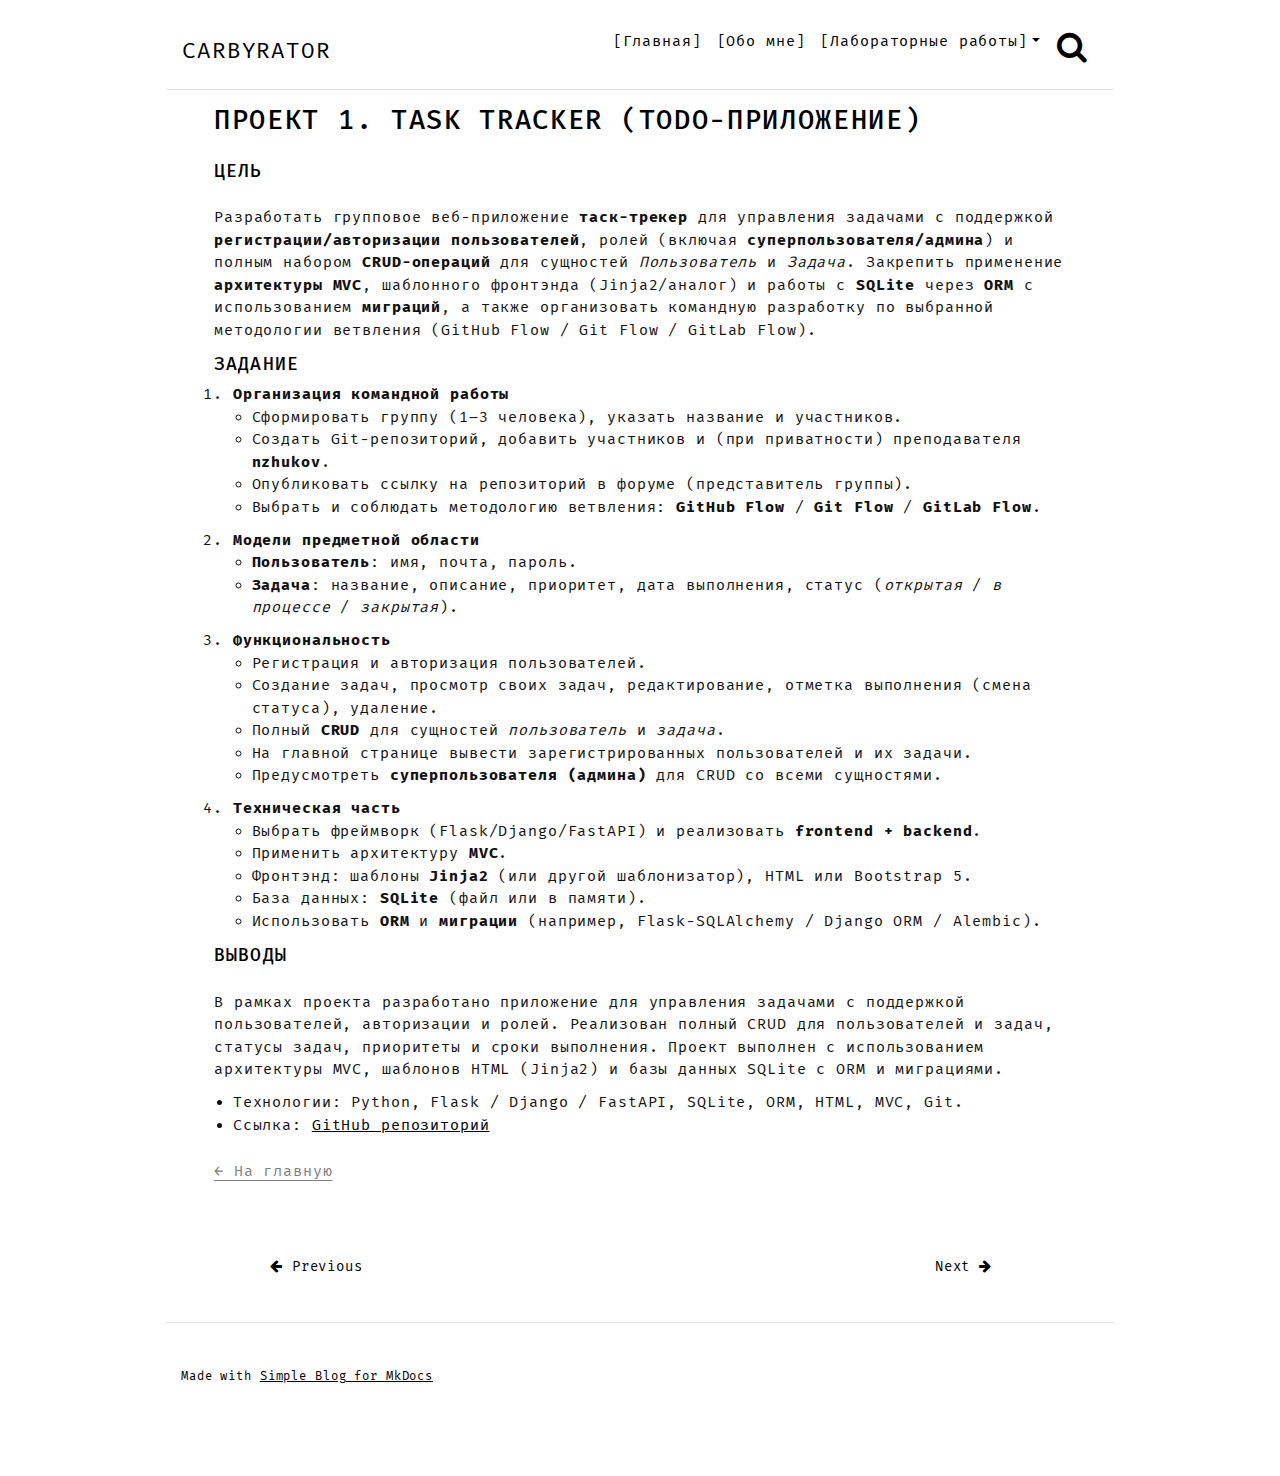
<file: docs/projects/lab1/index.html>
<!doctype html>
<html data-bs-theme="">
    <head>
                <title>Проект 1. Task Tracker (TODO-приложение) - carbyrator</title>

            <meta charset="utf-8">
            <meta http-equiv="X-UA-Compatible" content="IE=edge">
            <meta name="viewport" content="width=device-width, initial-scale=1.0">

            
            
            

            
                <link  rel="icon" type="image/x-icon" href="../../assets/img/favicon.ico">
            

        <script>var base_url = '../..';</script>
            <link rel="stylesheet" href="https://fonts.googleapis.com/css?family=Fira+Mono:400,700">
            <link rel="stylesheet" href="https://cdnjs.cloudflare.com/ajax/libs/font-awesome/4.7.0/css/font-awesome.min.css">

            <link rel="stylesheet" href="../../assets/css/bootstrap.min.css">
            <link rel="stylesheet" href="../../assets/css/root.min.css">
            <link rel="stylesheet" href="../../assets/css/main.min.css">
            <link rel="stylesheet" href="../../assets/css/media.min.css">
            <link rel="stylesheet" href="../../assets/css/mkdocstrings.min.css">
                <link href="../../stylesheets/extra.css" rel="stylesheet">
                <script src="../../search/main.js"></script>

            
                
            
          
    </head>

    <body>
        <div class="container py-3">
            <header>
                    <!-- block header -->
<nav class="navbar navbar-expand-xl border-bottom">
    <div class="container-fluid">
        

        
            <span class=" fs-4 title-color site-name" id="component-site-name" style="text-transform: uppercase;">carbyrator</span>
        

        <button class="navbar-toggler" type="button" data-bs-toggle="collapse" data-bs-target="#navbarsMenu"
            aria-controls="navbarsMenu" aria-expanded="false" aria-label="Toggle navigation">
            <span class="navbar-toggler-icon"></span>
        </button>

        <div class="collapse navbar-collapse flex-column ml-auto" id="navbarsMenu">
            <ul class="navbar-nav">

                <!-- block menu -->
                <li class="nav-item">
                    <!-- block menu -->
    
        <li class="nav-item" id="component-menu">
            <ul class="navbar-nav">
                        <li class="nav-item">
                            <a class="
                            nav-link text-gray text-decoration-none" href="../..">[Главная]</a>
                        </li>
                        <li class="nav-item">
                            <a class="
                            nav-link text-gray text-decoration-none" href="../../about/">[Обо мне]</a>
                        </li>
                        <li class="nav-item dropdown">
                            <a class=" active 
                            nav-link dropdown-toggle text-decoration-none" href="#" data-bs-toggle="dropdown">[Лабораторные работы]</a>
                            <ul class="dropdown-menu">
                                    <!-- block dropdown-menu -->
    <li>
        <a href="../" class="dropdown-item text-decoration-none ">Обзор</a>
    </li>
<!-- endblock -->
                                    <!-- block dropdown-menu -->
    <li>
        <a href="./" class="dropdown-item text-decoration-none  active ">Проект 1. Task Tracker (TODO-приложение)</a>
    </li>
<!-- endblock -->
                                    <!-- block dropdown-menu -->
    <li>
        <a href="../lab2/" class="dropdown-item text-decoration-none ">Проект 2. Оптимизация вычислений в Python</a>
    </li>
<!-- endblock -->
                                    <!-- block dropdown-menu -->
    <li>
        <a href="../lab3/" class="dropdown-item text-decoration-none ">Проект 3. CRUD-приложение с SQLite и MVC</a>
    </li>
<!-- endblock -->
                                    <!-- block dropdown-menu -->
    <li>
        <a href="../lab4/" class="dropdown-item text-decoration-none ">Проект 4. Основы NumPy массивы и векторные операции</a>
    </li>
<!-- endblock -->
                            </ul>
                        </li>
            </ul>
        </li>
<!-- endblock -->
                </li>
                <!-- endblock -->

                <!-- block search -->
                <li class="nav-item">
                    <a class="collapsed" data-bs-toggle="collapse" href="#collapseExample" role="button" aria-expanded="false" aria-controls="collapseExample">
                        <div class="md-search-icon">
                            <i class="fa fa-search" aria-hidden="true"></i>
                        </div>
                    </a>
                </li>
                <!--  endblock -->

                <!-- block source -->
                <li class="nav-item">
                    
                </li>
                <!--  endblock -->
            </ul>
        </div>
    </div>
</nav>
<!--  endblock -->
            </header>

            <main><!-- block search -->
<div class="collapse" id="collapseExample">
    <div role="search" class="search-box">
        <form id="rtd-search-form" class="wy-form" action="../../search.html" method="get">
            <input type="text" name="q" class="search-query"
            placeholder="Search docs" title="Type search term here" />
        </form>
    </div>
</div>
<!-- endblock -->

                
                        <!-- block content -->
<section class="container post" id="component-content">
    <article>
        <header>
            
                <h1 class=" title" id="component-title">Проект 1. Task Tracker (TODO-приложение)</h1>
            
        </header>
        <p><section class="lab-report">
  <h3>Цель</h3>
  <p>
    Разработать групповое веб-приложение <strong>таск-трекер</strong> для управления задачами с поддержкой
    <strong>регистрации/авторизации пользователей</strong>, ролей (включая <strong>суперпользователя/админа</strong>)
    и полным набором <strong>CRUD-операций</strong> для сущностей <em>Пользователь</em> и <em>Задача</em>.
    Закрепить применение <strong>архитектуры MVC</strong>, шаблонного фронтэнда (Jinja2/аналог) и работы с
    <strong>SQLite</strong> через <strong>ORM</strong> с использованием <strong>миграций</strong>, а также организовать
    командную разработку по выбранной методологии ветвления (GitHub Flow / Git Flow / GitLab Flow).
  </p>

  <h3>Задание</h3>
  <ol>
    <li>
      <strong>Организация командной работы</strong>
      <ul>
        <li>Сформировать группу (1–3 человека), указать название и участников.</li>
        <li>Создать Git-репозиторий, добавить участников и (при приватности) преподавателя <strong>nzhukov</strong>.</li>
        <li>Опубликовать ссылку на репозиторий в форуме (представитель группы).</li>
        <li>Выбрать и соблюдать методологию ветвления: <strong>GitHub Flow</strong> / <strong>Git Flow</strong> / <strong>GitLab Flow</strong>.</li>
      </ul>
    </li>

    <li>
      <strong>Модели предметной области</strong>
      <ul>
        <li><strong>Пользователь</strong>: имя, почта, пароль.</li>
        <li><strong>Задача</strong>: название, описание, приоритет, дата выполнения, статус
          (<em>открытая</em> / <em>в процессе</em> / <em>закрытая</em>).
        </li>
      </ul>
    </li>

    <li>
      <strong>Функциональность</strong>
      <ul>
        <li>Регистрация и авторизация пользователей.</li>
        <li>Создание задач, просмотр своих задач, редактирование, отметка выполнения (смена статуса), удаление.</li>
        <li>Полный <strong>CRUD</strong> для сущностей <em>пользователь</em> и <em>задача</em>.</li>
        <li>На главной странице вывести зарегистрированных пользователей и их задачи.</li>
        <li>Предусмотреть <strong>суперпользователя (админа)</strong> для CRUD со всеми сущностями.</li>
      </ul>
    </li>

    <li>
      <strong>Техническая часть</strong>
      <ul>
        <li>Выбрать фреймворк (Flask/Django/FastAPI) и реализовать <strong>frontend + backend</strong>.</li>
        <li>Применить архитектуру <strong>MVC</strong>.</li>
        <li>Фронтэнд: шаблоны <strong>Jinja2</strong> (или другой шаблонизатор), HTML или Bootstrap 5.</li>
        <li>База данных: <strong>SQLite</strong> (файл или в памяти).</li>
        <li>Использовать <strong>ORM</strong> и <strong>миграции</strong> (например, Flask-SQLAlchemy / Django ORM / Alembic).</li>
      </ul>
    </li>
  </ol>

  <h3>Выводы</h3>
  <p>
    В рамках проекта разработано приложение для управления задачами с поддержкой пользователей, авторизации и ролей.
    Реализован полный CRUD для пользователей и задач, статусы задач, приоритеты и сроки выполнения. Проект выполнен с
    использованием архитектуры MVC, шаблонов HTML (Jinja2) и базы данных SQLite с ORM и миграциями.
  </p>
</section>
<ul>
  <li>Технологии: Python, Flask / Django / FastAPI, SQLite, ORM, HTML, MVC, Git.</li>
  <li>Ссылка: <a href="https://github.com/YannisBtw/task_tracker" target="_blank" rel="noopener">GitHub репозиторий</a></li>
</ul>
<p><a href="../../">← На главную</a></p></p>
    </article>
</section>
<!-- endblock -->
                
                
            </main>

            
                    <!-- block preview -->
    <div class="preview row row-cols-md-3 text-center pt-md-3" id="component-preview">
        <div class="col themed-grid-col">
            <a rel="prev" href="../" class="nav-link">
                <i class="fa fa-arrow-left"></i> Previous
            </a>
        </div>
        <div class="col themed-grid-col"></div>
        <div class="col themed-grid-col">
            <a rel="next" href="../lab2/" class="nav-link">
                Next <i class="fa fa-arrow-right"></i>
            </a>
        </div>
    </div>
<!-- endblock -->
            

            
                    <!-- block footer -->
<footer class="pt-4 my-md-5 pt-md-5 border-top" id="component-footer">
    <div class="row">
        <div class="col-12 col-md">
                <!-- block copyright -->

    <small class="d-block mb-3">
        Made with
        <a href="https://github.com/FernandoCelmer/mkdocs-simple-blog" target="_blank" rel="noopener">
            Simple Blog for MkDocs
        </a>
    </small>

<!-- endblock -->
        </div>
    </div>
</footer>
<!-- endblock -->
            
        </div>

            <script src="../../assets/js/jquery-3.3.1.slim.min.js""></script>
            <script src="../../assets/js/bootstrap.bundle.min.js""></script>
            <script src="../../assets/js/main.min.js""></script>
                <script src="../../search/main.js" defer></script>

    </body>

</html>
</file>
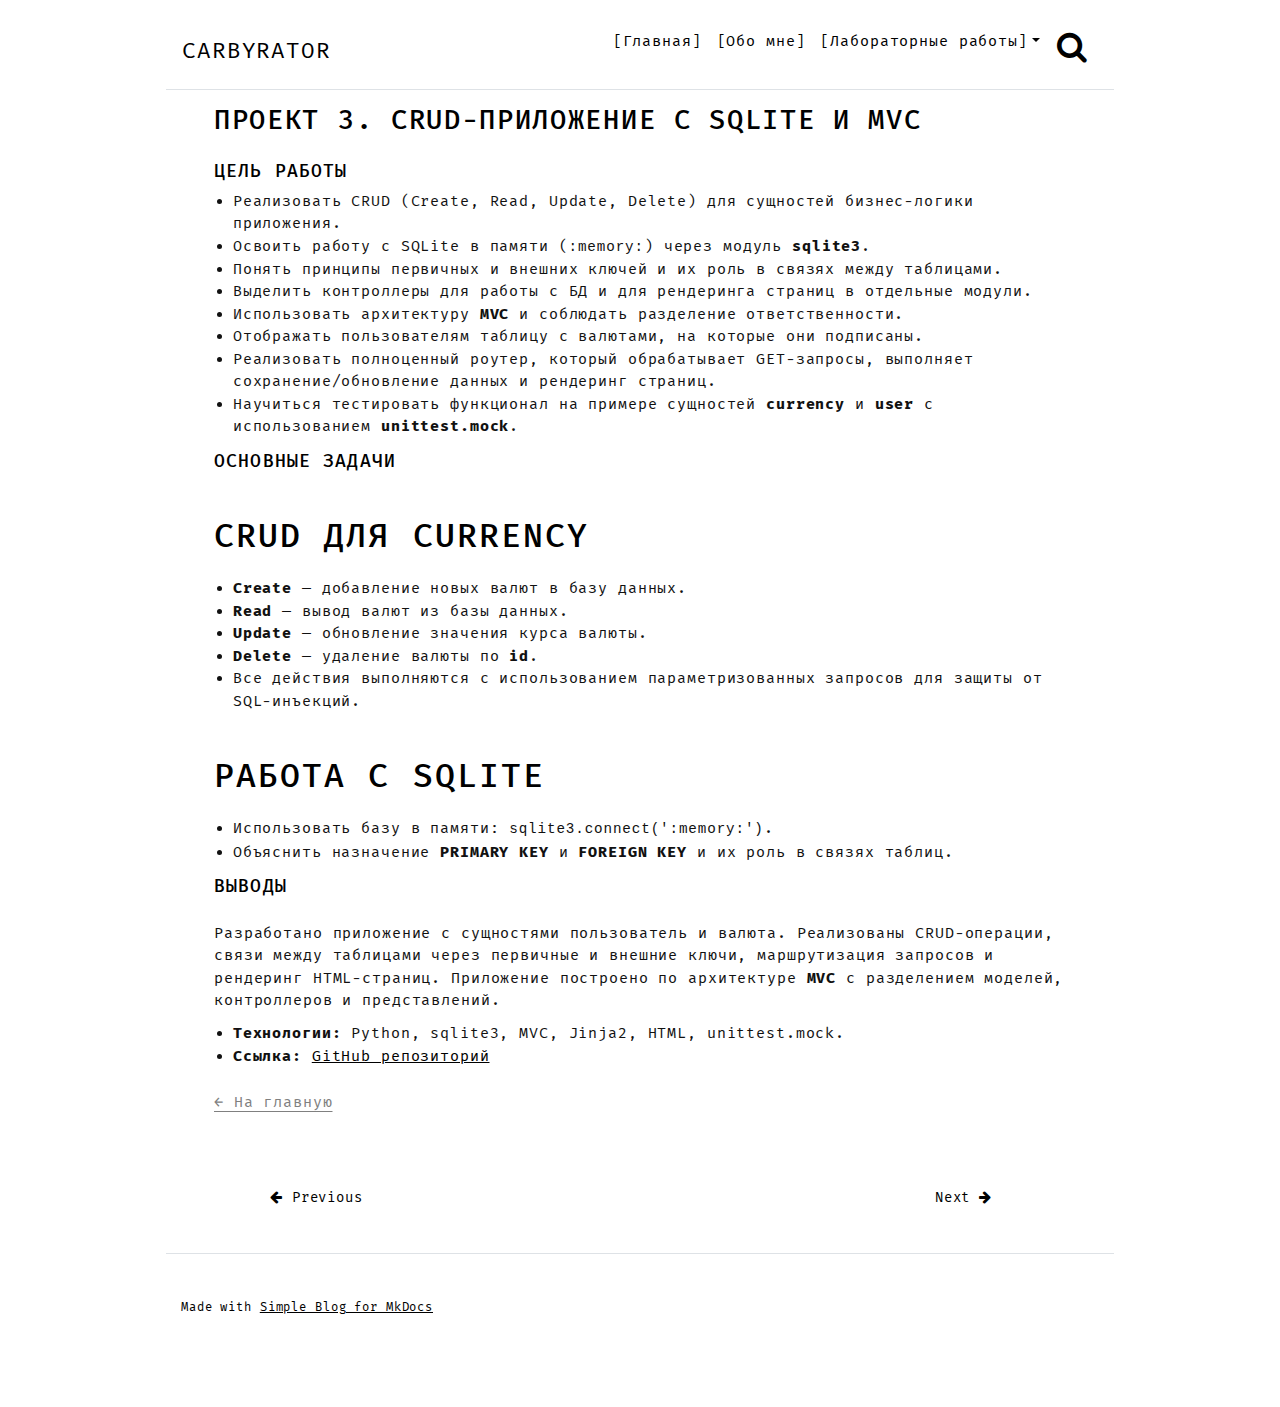
<file: docs/projects/lab3/index.html>
<!doctype html>
<html data-bs-theme="">

<head>
    <title>Проект 3. CRUD-приложение с SQLite и MVC - carbyrator
    </title>

    <meta charset="utf-8">
    <meta http-equiv="X-UA-Compatible" content="IE=edge">
    <meta name="viewport" content="width=device-width, initial-scale=1.0">

    
    
    

    
    <link rel="icon" type="image/x-icon" href="../../assets/img/favicon.ico">
    
    

    <script>var base_url = '../..';</script>
    <link rel="stylesheet" href="https://fonts.googleapis.com/css?family=Fira+Mono:400,700">
    <link rel="stylesheet" href="https://cdnjs.cloudflare.com/ajax/libs/font-awesome/4.7.0/css/font-awesome.min.css">

    <link rel="stylesheet" href="../../assets/css/bootstrap.min.css">
    <link rel="stylesheet" href="../../assets/css/root.min.css">
    <link rel="stylesheet" href="../../assets/css/main.min.css">
    <link rel="stylesheet" href="../../assets/css/media.min.css">
    <link rel="stylesheet" href="../../assets/css/mkdocstrings.min.css">
    <link href="../../stylesheets/extra.css" rel="stylesheet">
    <script src="../../search/main.js"></script>

    
    
    
    
</head>

<body>
    <div class="container py-3">
        <header>
            <!-- block header -->
<nav class="navbar navbar-expand-xl border-bottom">
    <div class="container-fluid">
        

        
            <span class=" fs-4 title-color site-name" id="component-site-name" style="text-transform: uppercase;">carbyrator</span>
        

        <button class="navbar-toggler" type="button" data-bs-toggle="collapse" data-bs-target="#navbarsMenu"
            aria-controls="navbarsMenu" aria-expanded="false" aria-label="Toggle navigation">
            <span class="navbar-toggler-icon"></span>
        </button>

        <div class="collapse navbar-collapse flex-column ml-auto" id="navbarsMenu">
            <ul class="navbar-nav">

                <!-- block menu -->
                <li class="nav-item">
                    <!-- block menu -->
    
        <li class="nav-item" id="component-menu">
            <ul class="navbar-nav">
                        <li class="nav-item">
                            <a class="
                            nav-link text-gray text-decoration-none" href="../..">[Главная]</a>
                        </li>
                        <li class="nav-item">
                            <a class="
                            nav-link text-gray text-decoration-none" href="../../about/">[Обо мне]</a>
                        </li>
                        <li class="nav-item dropdown">
                            <a class=" active 
                            nav-link dropdown-toggle text-decoration-none" href="#" data-bs-toggle="dropdown">[Лабораторные работы]</a>
                            <ul class="dropdown-menu">
                                    <!-- block dropdown-menu -->
    <li>
        <a href="../" class="dropdown-item text-decoration-none ">Обзор</a>
    </li>
<!-- endblock -->
                                    <!-- block dropdown-menu -->
    <li>
        <a href="../lab1/" class="dropdown-item text-decoration-none ">Проект 1. Task Tracker (TODO-приложение)</a>
    </li>
<!-- endblock -->
                                    <!-- block dropdown-menu -->
    <li>
        <a href="../lab2/" class="dropdown-item text-decoration-none ">Проект 2. Оптимизация вычислений в Python</a>
    </li>
<!-- endblock -->
                                    <!-- block dropdown-menu -->
    <li>
        <a href="./" class="dropdown-item text-decoration-none  active ">Проект 3. CRUD-приложение с SQLite и MVC</a>
    </li>
<!-- endblock -->
                                    <!-- block dropdown-menu -->
    <li>
        <a href="../lab4/" class="dropdown-item text-decoration-none ">Проект 4. Основы NumPy массивы и векторные операции</a>
    </li>
<!-- endblock -->
                            </ul>
                        </li>
            </ul>
        </li>
<!-- endblock -->
                </li>
                <!-- endblock -->

                <!-- block search -->
                <li class="nav-item">
                    <a class="collapsed" data-bs-toggle="collapse" href="#collapseExample" role="button" aria-expanded="false" aria-controls="collapseExample">
                        <div class="md-search-icon">
                            <i class="fa fa-search" aria-hidden="true"></i>
                        </div>
                    </a>
                </li>
                <!--  endblock -->

                <!-- block source -->
                <li class="nav-item">
                    
                </li>
                <!--  endblock -->
            </ul>
        </div>
    </div>
</nav>
<!--  endblock -->
        </header>

        <main><!-- block search -->
<div class="collapse" id="collapseExample">
    <div role="search" class="search-box">
        <form id="rtd-search-form" class="wy-form" action="../../search.html" method="get">
            <input type="text" name="q" class="search-query"
            placeholder="Search docs" title="Type search term here" />
        </form>
    </div>
</div>
<!-- endblock -->

            
            <!-- block content -->
<section class="container post" id="component-content">
    <article>
        <header>
            
                <h1 class=" title" id="component-title">Проект 3. CRUD-приложение с SQLite и MVC</h1>
            
        </header>
        <p><h3 id="_1">Цель работы</h3>
<ul>
<li>Реализовать CRUD (Create, Read, Update, Delete) для сущностей бизнес-логики приложения.</li>
<li>Освоить работу с SQLite в памяти (<code>:memory:</code>) через модуль <strong>sqlite3</strong>.</li>
<li>Понять принципы первичных и внешних ключей и их роль в связях между таблицами.</li>
<li>Выделить контроллеры для работы с БД и для рендеринга страниц в отдельные модули.</li>
<li>Использовать архитектуру <strong>MVC</strong> и соблюдать разделение ответственности.</li>
<li>Отображать пользователям таблицу с валютами, на которые они подписаны.</li>
<li>Реализовать полноценный роутер, который обрабатывает GET-запросы, выполняет сохранение/обновление данных и рендеринг страниц.</li>
<li>Научиться тестировать функционал на примере сущностей <strong>currency</strong> и <strong>user</strong> с использованием <strong>unittest.mock</strong>.</li>
</ul>
<h3 id="_2">Основные задачи</h3>
<h4 id="crud-currency">CRUD для Currency</h4>
<ul>
<li><strong>Create</strong> — добавление новых валют в базу данных.</li>
<li><strong>Read</strong> — вывод валют из базы данных.</li>
<li><strong>Update</strong> — обновление значения курса валюты.</li>
<li><strong>Delete</strong> — удаление валюты по <strong>id</strong>.</li>
<li>Все действия выполняются с использованием параметризованных запросов для защиты от SQL-инъекций.</li>
</ul>
<h4 id="sqlite">Работа с SQLite</h4>
<ul>
<li>Использовать базу в памяти: <code>sqlite3.connect(':memory:')</code>.</li>
<li>Объяснить назначение <strong>PRIMARY KEY</strong> и <strong>FOREIGN KEY</strong> и их роль в связях таблиц.</li>
</ul>
<h3 id="_3">Выводы</h3>
<p>Разработано приложение с сущностями пользователь и валюта. Реализованы CRUD-операции, связи между таблицами через первичные и внешние ключи, маршрутизация запросов и рендеринг HTML-страниц. Приложение построено по архитектуре <strong>MVC</strong> с разделением моделей, контроллеров и представлений.</p>
<ul>
<li><strong>Технологии:</strong> Python, sqlite3, MVC, Jinja2, HTML, unittest.mock.</li>
<li><strong>Ссылка:</strong> <a href="https://github.com/carbyrator/Python/tree/main/lab9">GitHub репозиторий</a></li>
</ul>
<p><a href="../../">← На главную</a></p></p>
    </article>
</section>
<!-- endblock -->
            

        </main>

        
        <!-- block preview -->
    <div class="preview row row-cols-md-3 text-center pt-md-3" id="component-preview">
        <div class="col themed-grid-col">
            <a rel="prev" href="../lab2/" class="nav-link">
                <i class="fa fa-arrow-left"></i> Previous
            </a>
        </div>
        <div class="col themed-grid-col"></div>
        <div class="col themed-grid-col">
            <a rel="next" href="../lab4/" class="nav-link">
                Next <i class="fa fa-arrow-right"></i>
            </a>
        </div>
    </div>
<!-- endblock -->
        

        
        <!-- block footer -->
<footer class="pt-4 my-md-5 pt-md-5 border-top" id="component-footer">
    <div class="row">
        <div class="col-12 col-md">
                <!-- block copyright -->

    <small class="d-block mb-3">
        Made with
        <a href="https://github.com/FernandoCelmer/mkdocs-simple-blog" target="_blank" rel="noopener">
            Simple Blog for MkDocs
        </a>
    </small>

<!-- endblock -->
        </div>
    </div>
</footer>
<!-- endblock -->
        
    </div>

    <script src="../../assets/js/jquery-3.3.1.slim.min.js"></script>
    <script src="../../assets/js/bootstrap.bundle.min.js"></script>
    <script src="../../assets/js/main.min.js"></script>
    <script src="../../search/main.js" defer></script>

</body>

</html>
</file>
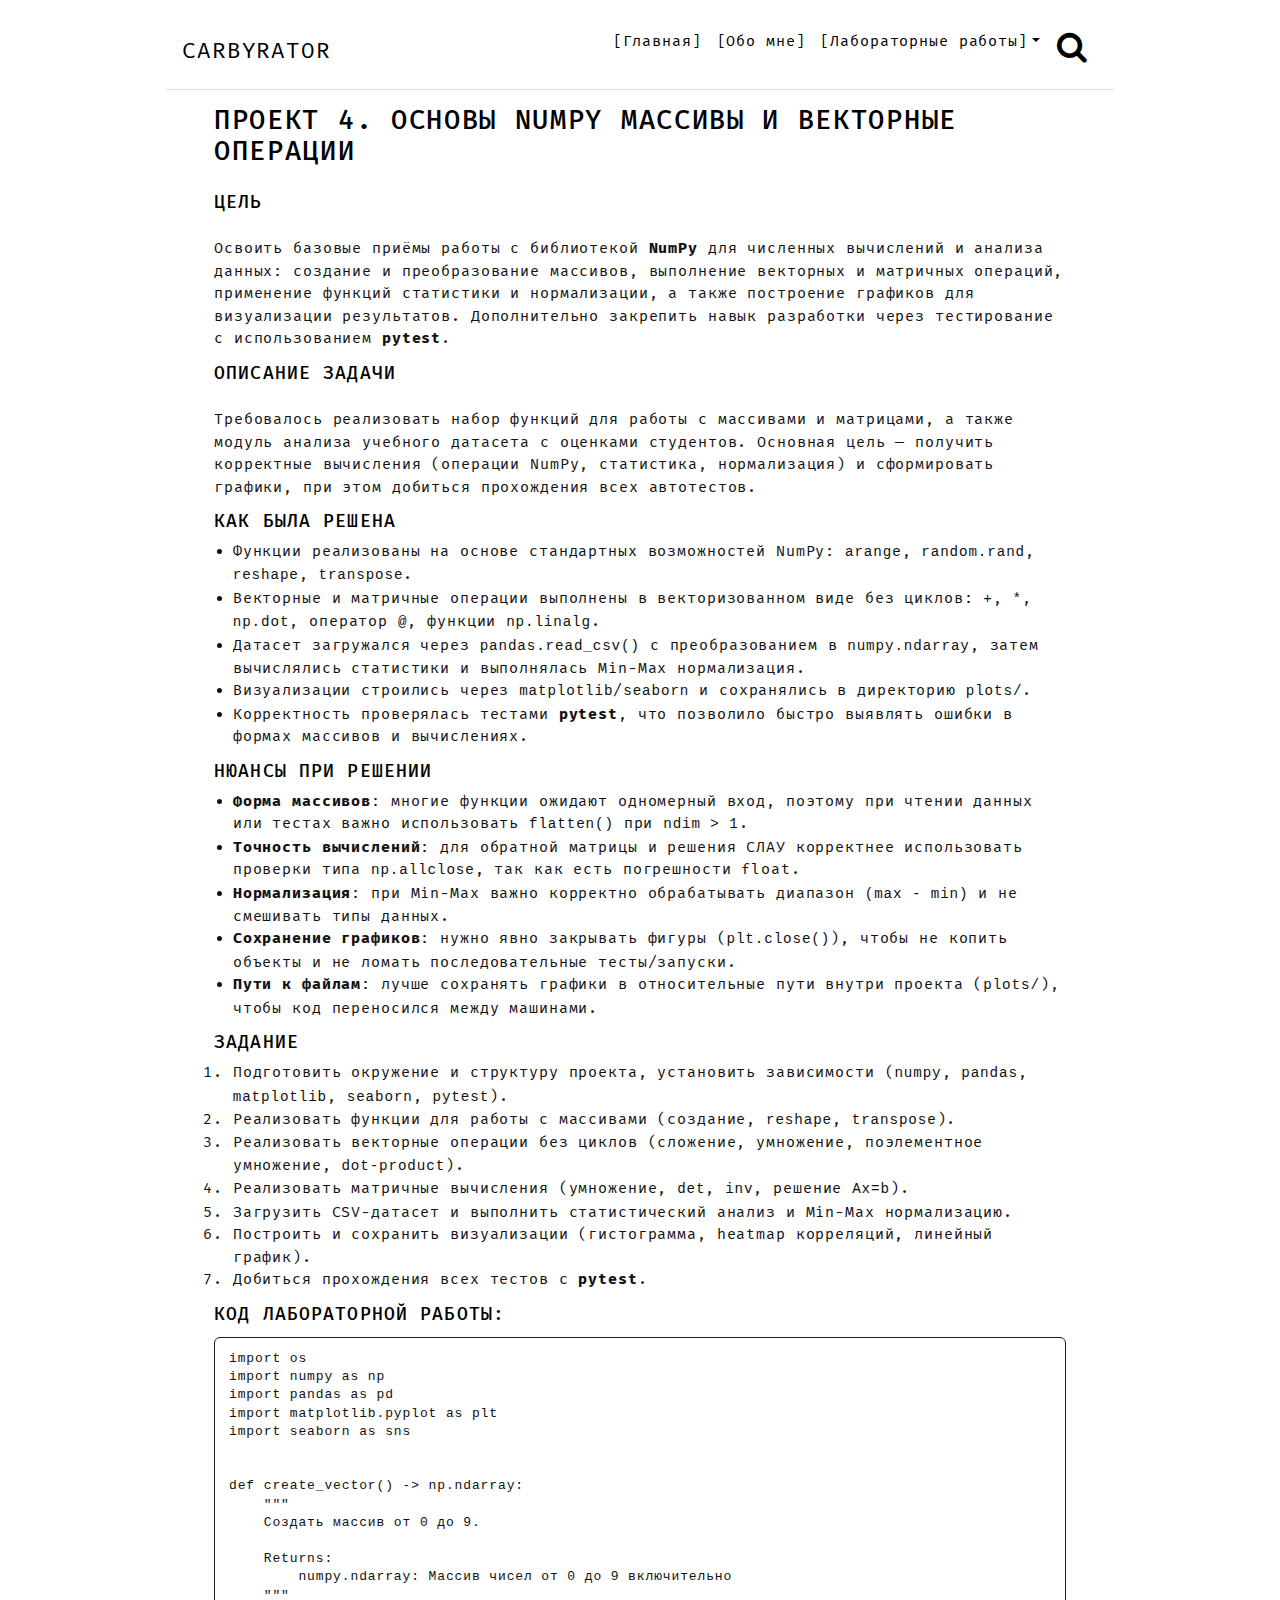
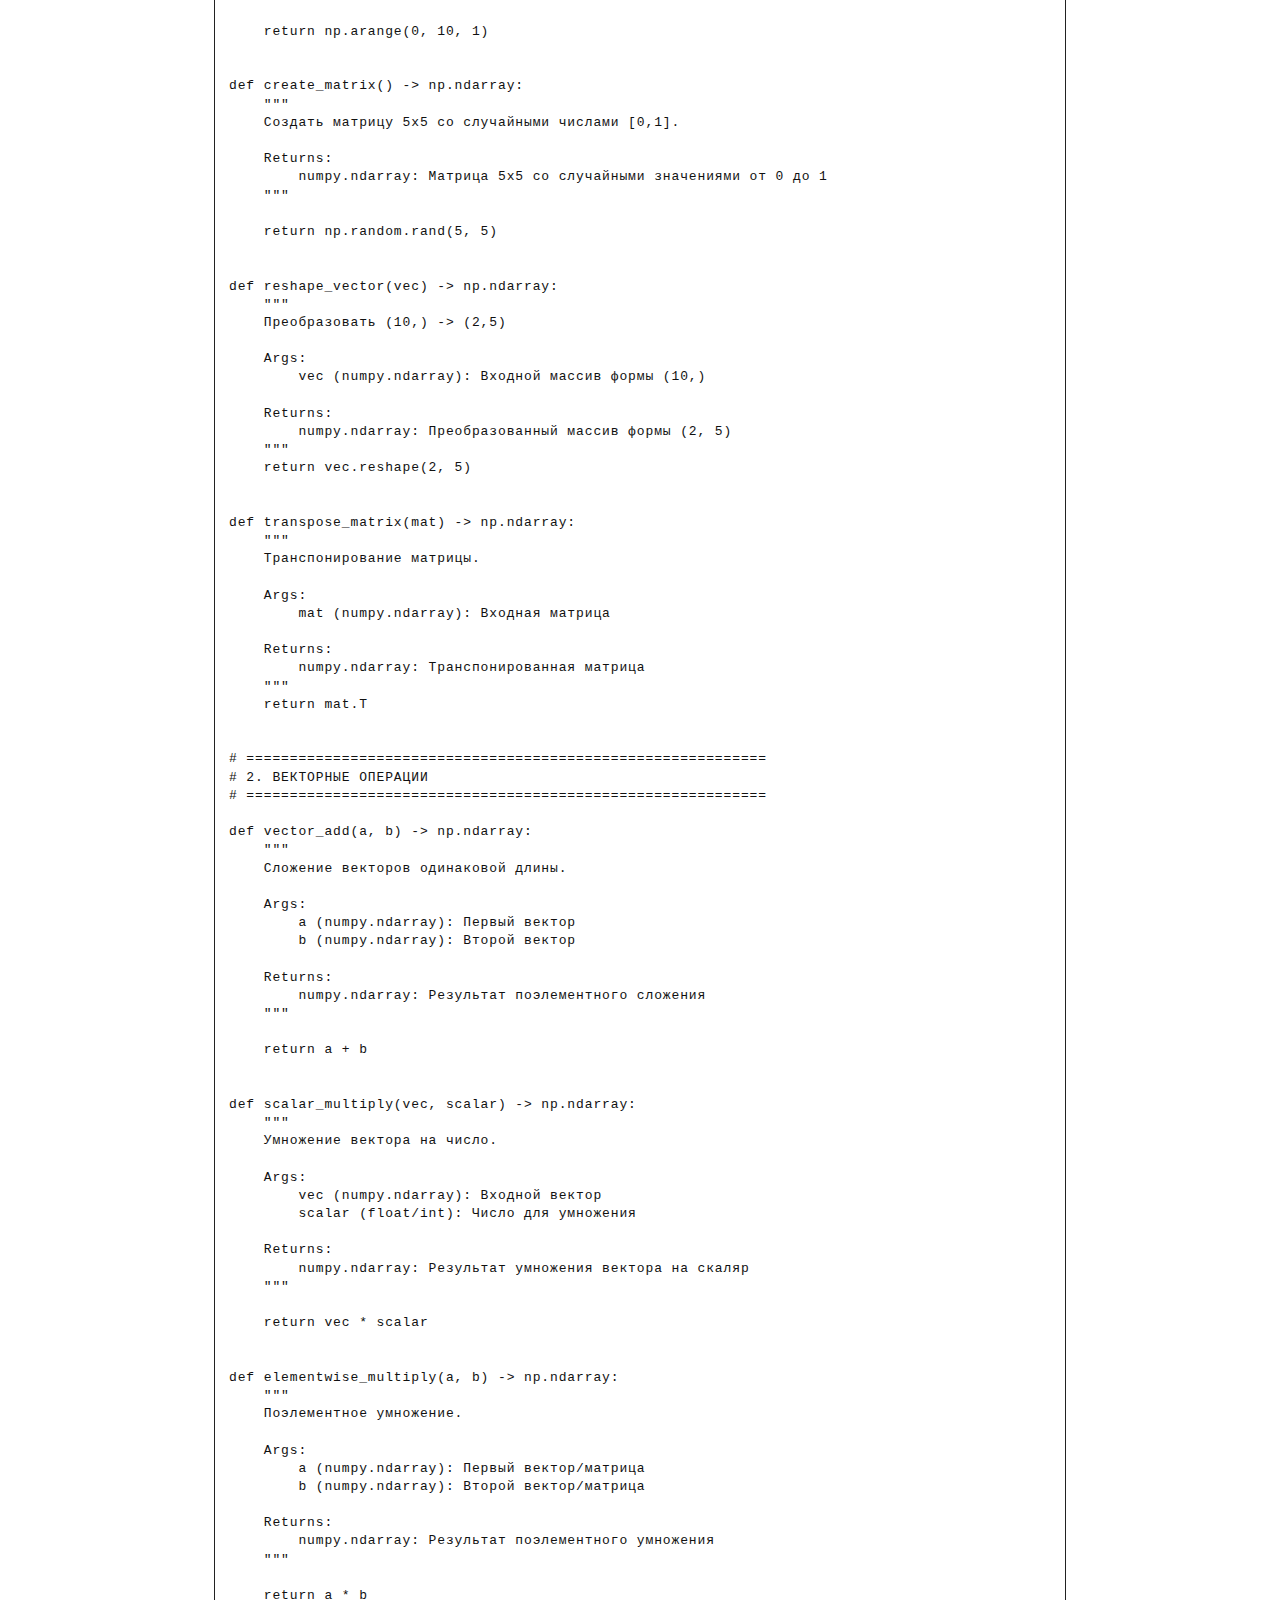
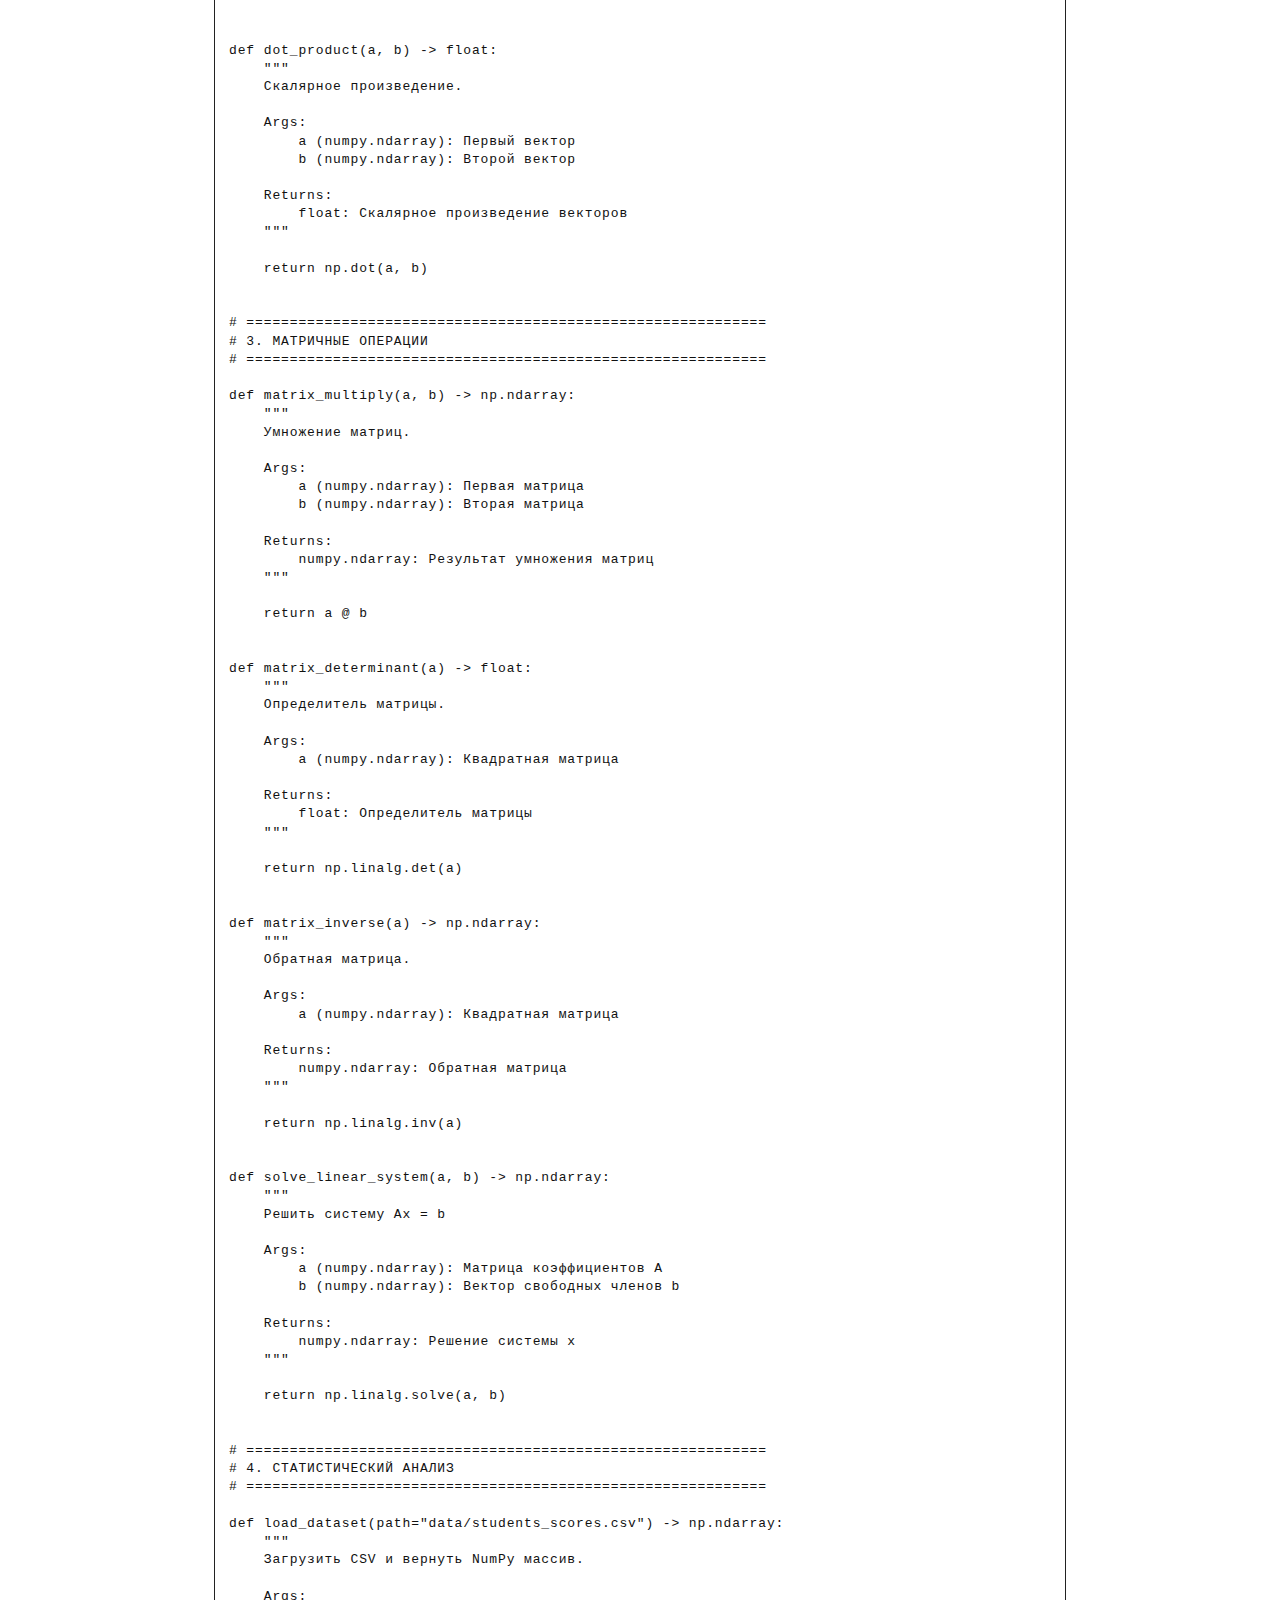
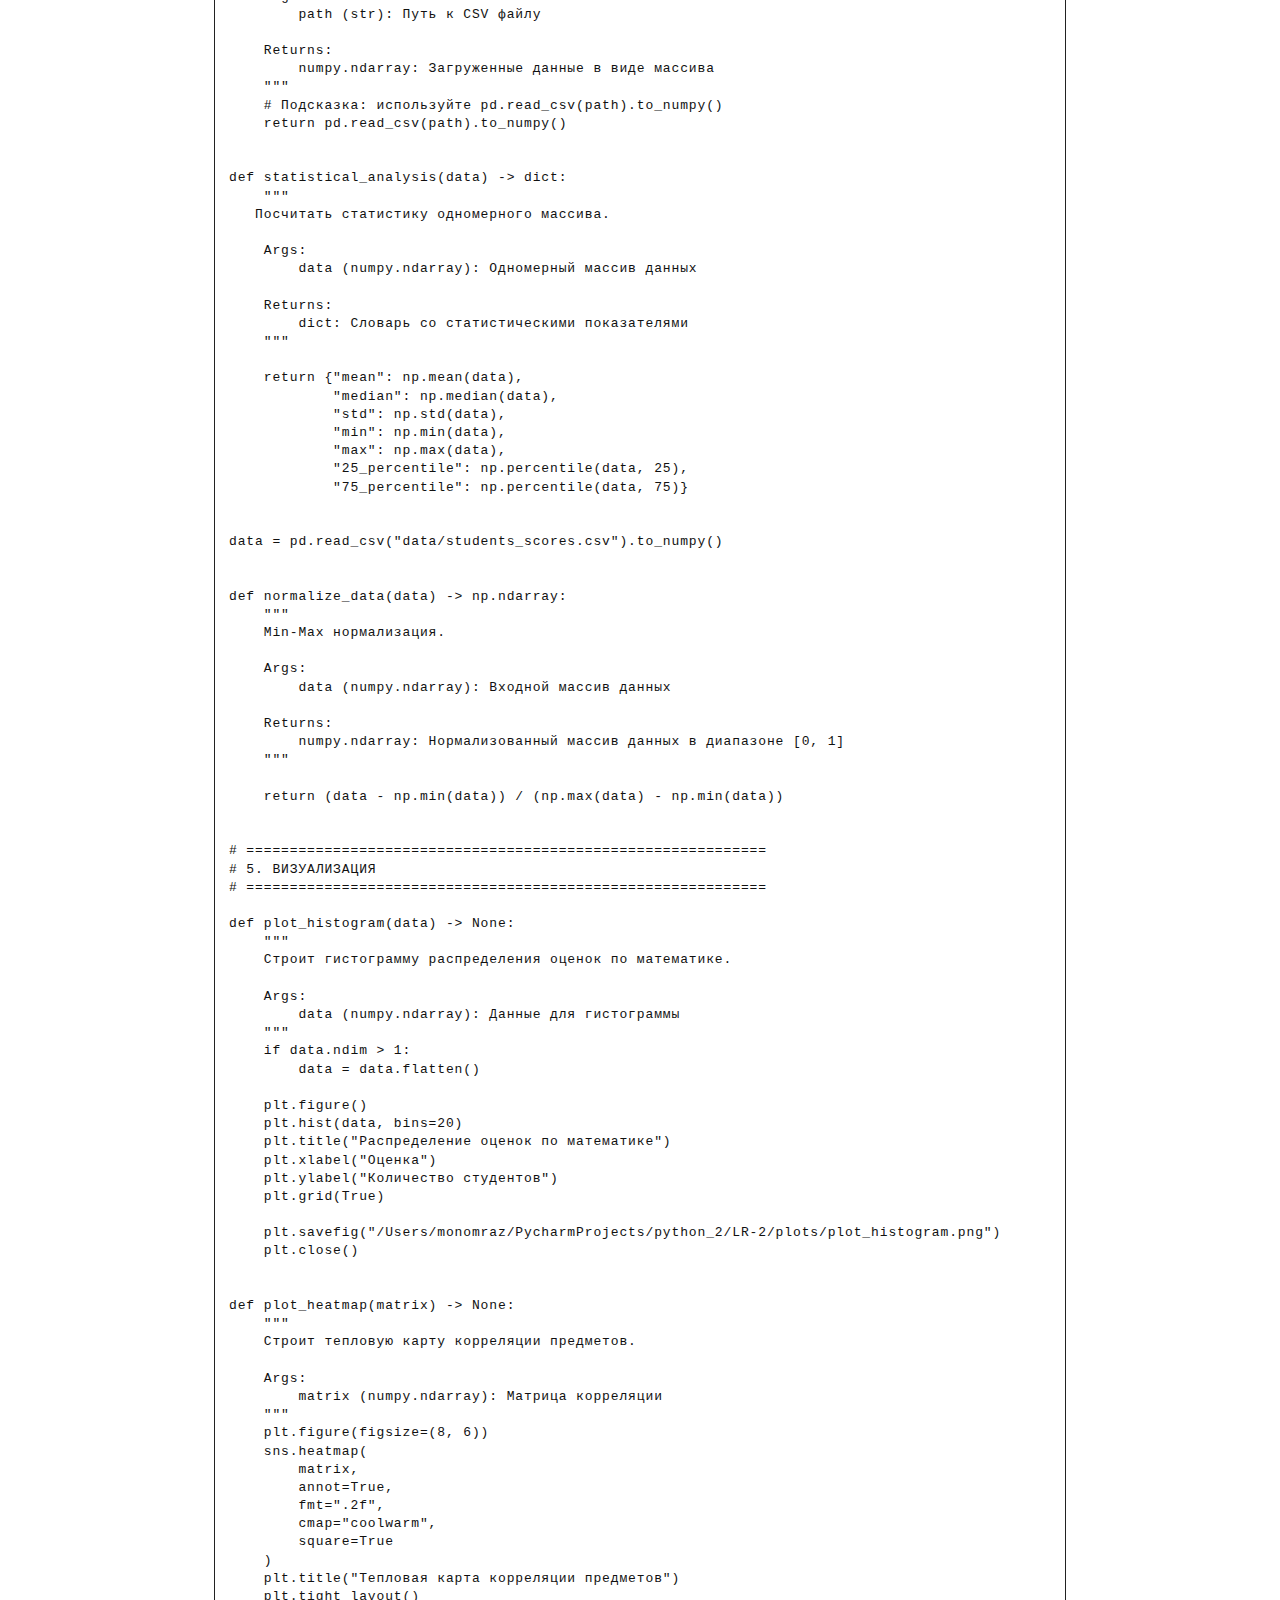
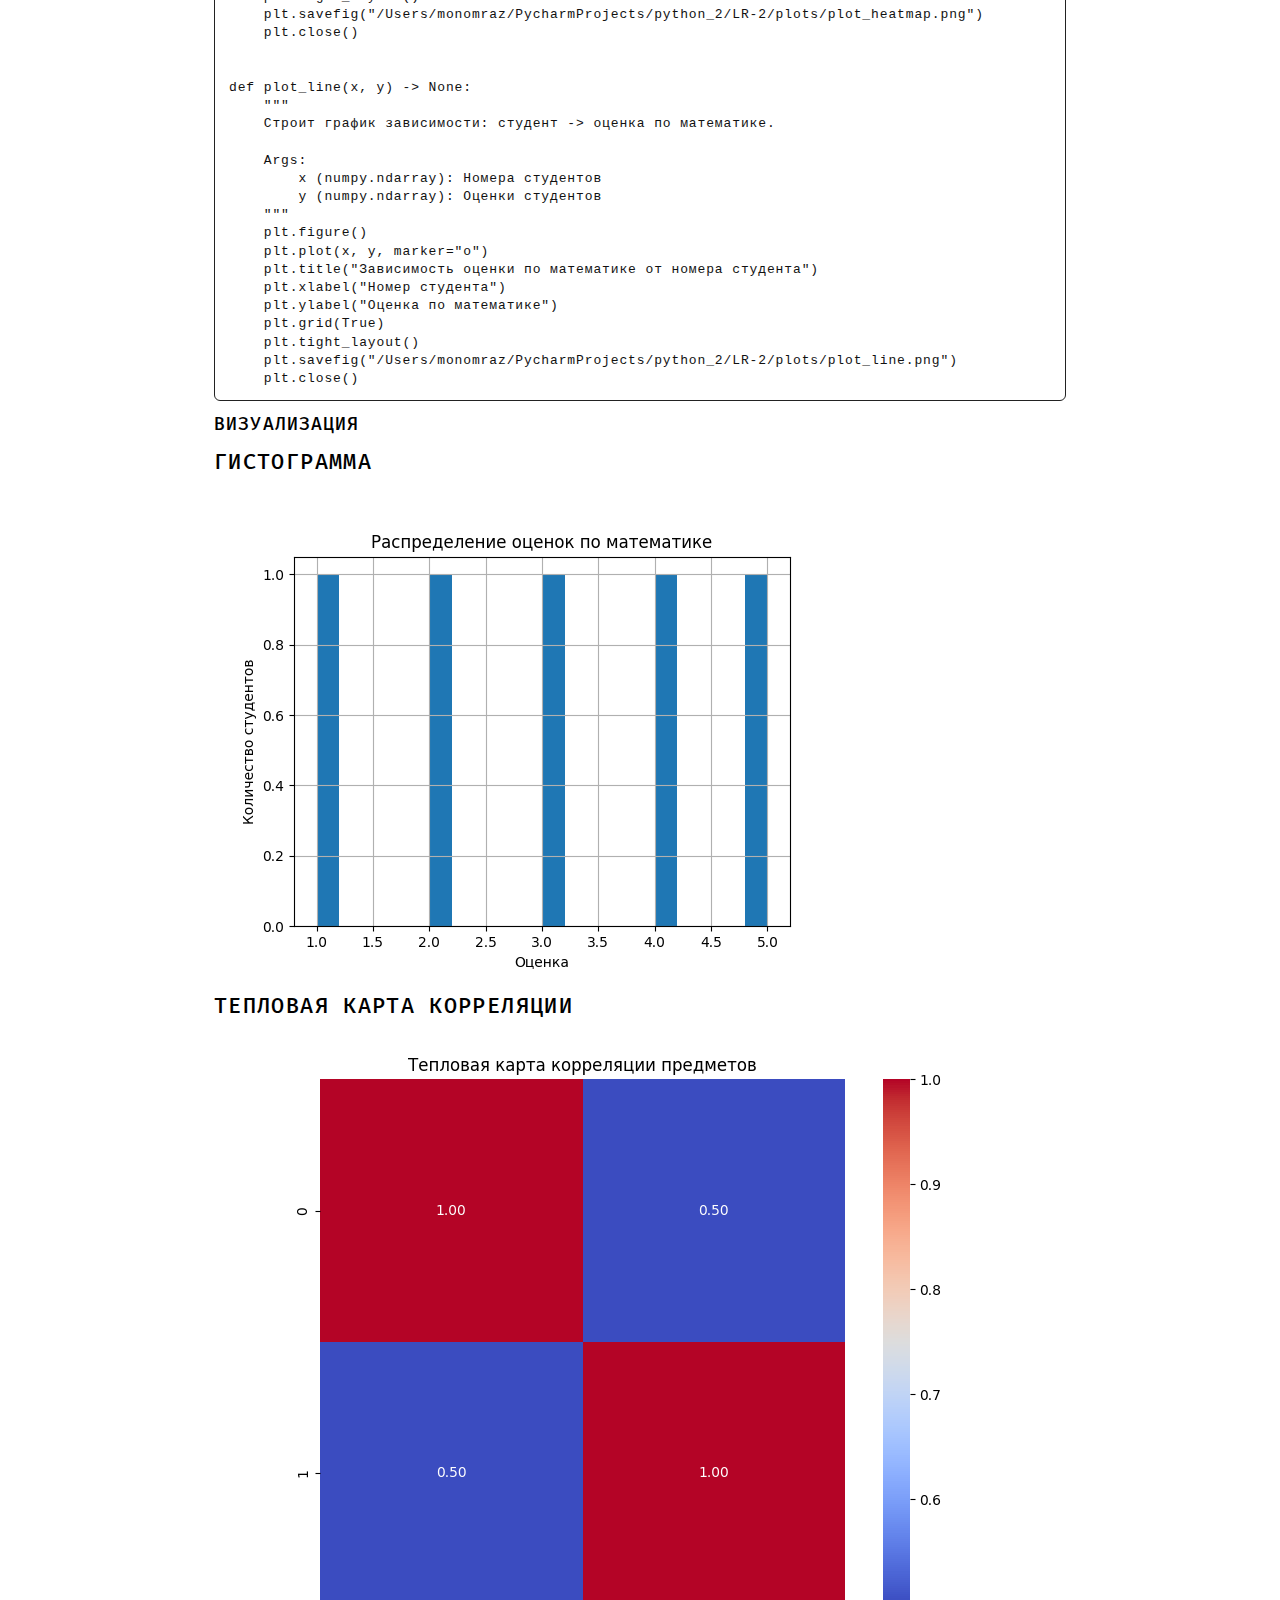
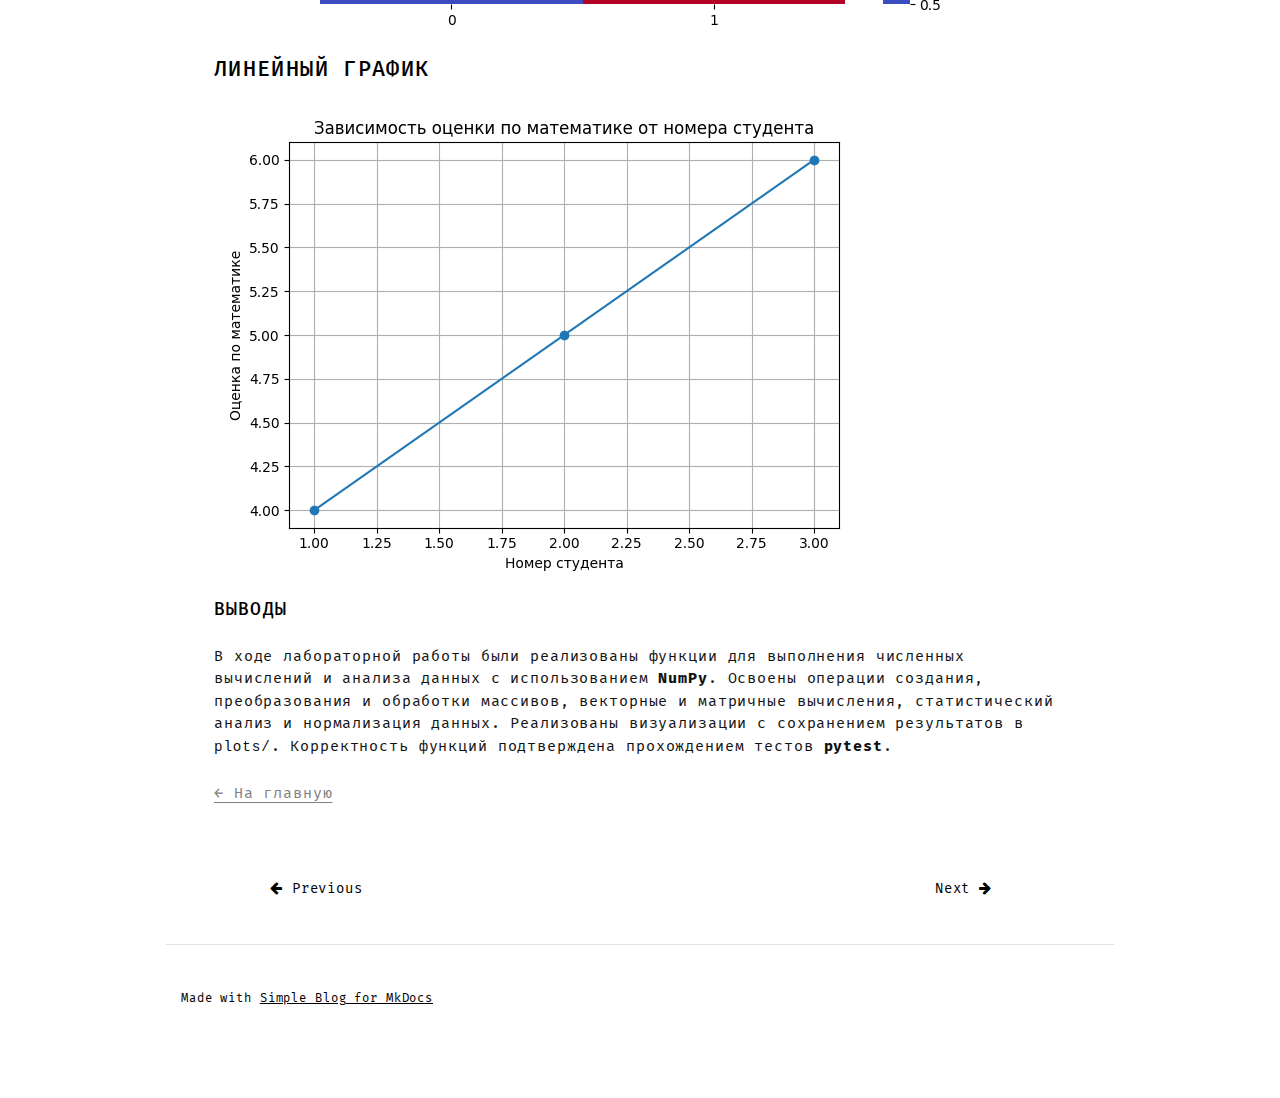
<file: docs/projects/lab4/index.html>
<!doctype html>
<html data-bs-theme="">
    <head>
                <title>Проект 4. Основы NumPy массивы и векторные операции - carbyrator</title>

            <meta charset="utf-8">
            <meta http-equiv="X-UA-Compatible" content="IE=edge">
            <meta name="viewport" content="width=device-width, initial-scale=1.0">

            
            
            

            
                <link  rel="icon" type="image/x-icon" href="../../assets/img/favicon.ico">
            

        <script>var base_url = '../..';</script>
            <link rel="stylesheet" href="https://fonts.googleapis.com/css?family=Fira+Mono:400,700">
            <link rel="stylesheet" href="https://cdnjs.cloudflare.com/ajax/libs/font-awesome/4.7.0/css/font-awesome.min.css">

            <link rel="stylesheet" href="../../assets/css/bootstrap.min.css">
            <link rel="stylesheet" href="../../assets/css/root.min.css">
            <link rel="stylesheet" href="../../assets/css/main.min.css">
            <link rel="stylesheet" href="../../assets/css/media.min.css">
            <link rel="stylesheet" href="../../assets/css/mkdocstrings.min.css">
                <link href="../../stylesheets/extra.css" rel="stylesheet">
                <script src="../../search/main.js"></script>

            
                
            
          
    </head>

    <body>
        <div class="container py-3">
            <header>
                    <!-- block header -->
<nav class="navbar navbar-expand-xl border-bottom">
    <div class="container-fluid">
        

        
            <span class=" fs-4 title-color site-name" id="component-site-name" style="text-transform: uppercase;">carbyrator</span>
        

        <button class="navbar-toggler" type="button" data-bs-toggle="collapse" data-bs-target="#navbarsMenu"
            aria-controls="navbarsMenu" aria-expanded="false" aria-label="Toggle navigation">
            <span class="navbar-toggler-icon"></span>
        </button>

        <div class="collapse navbar-collapse flex-column ml-auto" id="navbarsMenu">
            <ul class="navbar-nav">

                <!-- block menu -->
                <li class="nav-item">
                    <!-- block menu -->
    
        <li class="nav-item" id="component-menu">
            <ul class="navbar-nav">
                        <li class="nav-item">
                            <a class="
                            nav-link text-gray text-decoration-none" href="../..">[Главная]</a>
                        </li>
                        <li class="nav-item">
                            <a class="
                            nav-link text-gray text-decoration-none" href="../../about/">[Обо мне]</a>
                        </li>
                        <li class="nav-item dropdown">
                            <a class=" active 
                            nav-link dropdown-toggle text-decoration-none" href="#" data-bs-toggle="dropdown">[Лабораторные работы]</a>
                            <ul class="dropdown-menu">
                                    <!-- block dropdown-menu -->
    <li>
        <a href="../" class="dropdown-item text-decoration-none ">Обзор</a>
    </li>
<!-- endblock -->
                                    <!-- block dropdown-menu -->
    <li>
        <a href="../lab1/" class="dropdown-item text-decoration-none ">Проект 1. Task Tracker (TODO-приложение)</a>
    </li>
<!-- endblock -->
                                    <!-- block dropdown-menu -->
    <li>
        <a href="../lab2/" class="dropdown-item text-decoration-none ">Проект 2. Оптимизация вычислений в Python</a>
    </li>
<!-- endblock -->
                                    <!-- block dropdown-menu -->
    <li>
        <a href="../lab3/" class="dropdown-item text-decoration-none ">Проект 3. CRUD-приложение с SQLite и MVC</a>
    </li>
<!-- endblock -->
                                    <!-- block dropdown-menu -->
    <li>
        <a href="./" class="dropdown-item text-decoration-none  active ">Проект 4. Основы NumPy массивы и векторные операции</a>
    </li>
<!-- endblock -->
                            </ul>
                        </li>
            </ul>
        </li>
<!-- endblock -->
                </li>
                <!-- endblock -->

                <!-- block search -->
                <li class="nav-item">
                    <a class="collapsed" data-bs-toggle="collapse" href="#collapseExample" role="button" aria-expanded="false" aria-controls="collapseExample">
                        <div class="md-search-icon">
                            <i class="fa fa-search" aria-hidden="true"></i>
                        </div>
                    </a>
                </li>
                <!--  endblock -->

                <!-- block source -->
                <li class="nav-item">
                    
                </li>
                <!--  endblock -->
            </ul>
        </div>
    </div>
</nav>
<!--  endblock -->
            </header>

            <main><!-- block search -->
<div class="collapse" id="collapseExample">
    <div role="search" class="search-box">
        <form id="rtd-search-form" class="wy-form" action="../../search.html" method="get">
            <input type="text" name="q" class="search-query"
            placeholder="Search docs" title="Type search term here" />
        </form>
    </div>
</div>
<!-- endblock -->

                
                        <!-- block content -->
<section class="container post" id="component-content">
    <article>
        <header>
            
                <h1 class=" title" id="component-title">Проект 4. Основы NumPy массивы и векторные операции</h1>
            
        </header>
        <p><h3 id="_1">Цель</h3>
<p>Освоить базовые приёмы работы с библиотекой <strong>NumPy</strong> для численных вычислений и анализа данных: создание и
преобразование массивов, выполнение векторных и матричных операций, применение функций статистики и нормализации, а
также построение графиков для визуализации результатов. Дополнительно закрепить навык разработки через тестирование с
использованием <strong>pytest</strong>.</p>
<h3 id="_2">Описание задачи</h3>
<p>Требовалось реализовать набор функций для работы с массивами и матрицами, а также модуль анализа учебного датасета с
оценками студентов. Основная цель — получить корректные вычисления (операции NumPy, статистика, нормализация) и
сформировать графики, при этом добиться прохождения всех автотестов.</p>
<h3 id="_3">Как была решена</h3>
<ul>
<li>Функции реализованы на основе стандартных возможностей NumPy: <code>arange</code>, <code>random.rand</code>, <code>reshape</code>, <code>transpose</code>.</li>
<li>Векторные и матричные операции выполнены в векторизованном виде без циклов: <code>+</code>, <code>*</code>, <code>np.dot</code>, оператор <code>@</code>, функции
  <code>np.linalg</code>.</li>
<li>Датасет загружался через <code>pandas.read_csv()</code> с преобразованием в <code>numpy.ndarray</code>, затем вычислялись статистики и
  выполнялась Min-Max нормализация.</li>
<li>Визуализации строились через <code>matplotlib</code>/<code>seaborn</code> и сохранялись в директорию <code>plots/</code>.</li>
<li>Корректность проверялась тестами <strong>pytest</strong>, что позволило быстро выявлять ошибки в формах массивов и вычислениях.</li>
</ul>
<h3 id="_4">Нюансы при решении</h3>
<ul>
<li><strong>Форма массивов</strong>: многие функции ожидают одномерный вход, поэтому при чтении данных или тестах важно использовать
  <code>flatten()</code> при <code>ndim &gt; 1</code>.</li>
<li><strong>Точность вычислений</strong>: для обратной матрицы и решения СЛАУ корректнее использовать проверки типа <code>np.allclose</code>, так
  как есть погрешности float.</li>
<li><strong>Нормализация</strong>: при Min-Max важно корректно обрабатывать диапазон <code>(max - min)</code> и не смешивать типы данных.</li>
<li><strong>Сохранение графиков</strong>: нужно явно закрывать фигуры (<code>plt.close()</code>), чтобы не копить объекты и не ломать
  последовательные тесты/запуски.</li>
<li><strong>Пути к файлам</strong>: лучше сохранять графики в относительные пути внутри проекта (<code>plots/</code>), чтобы код переносился между
  машинами.</li>
</ul>
<h3 id="_5">Задание</h3>
<ol>
<li>Подготовить окружение и структуру проекта, установить зависимости (<code>numpy</code>, <code>pandas</code>, <code>matplotlib</code>, <code>seaborn</code>,
   <code>pytest</code>).</li>
<li>Реализовать функции для работы с массивами (создание, <code>reshape</code>, <code>transpose</code>).</li>
<li>Реализовать векторные операции без циклов (сложение, умножение, поэлементное умножение, <code>dot-product</code>).</li>
<li>Реализовать матричные вычисления (умножение, <code>det</code>, <code>inv</code>, решение <code>Ax=b</code>).</li>
<li>Загрузить CSV-датасет и выполнить статистический анализ и Min-Max нормализацию.</li>
<li>Построить и сохранить визуализации (гистограмма, heatmap корреляций, линейный график).</li>
<li>Добиться прохождения всех тестов с <strong>pytest</strong>.</li>
</ol>
<h3 id="_6">Код лабораторной работы:</h3>
<pre><code class="language-python">import os
import numpy as np
import pandas as pd
import matplotlib.pyplot as plt
import seaborn as sns


def create_vector() -&gt; np.ndarray:
    &quot;&quot;&quot;
    Создать массив от 0 до 9.

    Returns:
        numpy.ndarray: Массив чисел от 0 до 9 включительно
    &quot;&quot;&quot;

    return np.arange(0, 10, 1)


def create_matrix() -&gt; np.ndarray:
    &quot;&quot;&quot;
    Создать матрицу 5x5 со случайными числами [0,1].

    Returns:
        numpy.ndarray: Матрица 5x5 со случайными значениями от 0 до 1
    &quot;&quot;&quot;

    return np.random.rand(5, 5)


def reshape_vector(vec) -&gt; np.ndarray:
    &quot;&quot;&quot;
    Преобразовать (10,) -&gt; (2,5)

    Args:
        vec (numpy.ndarray): Входной массив формы (10,)

    Returns:
        numpy.ndarray: Преобразованный массив формы (2, 5)
    &quot;&quot;&quot;
    return vec.reshape(2, 5)


def transpose_matrix(mat) -&gt; np.ndarray:
    &quot;&quot;&quot;
    Транспонирование матрицы.

    Args:
        mat (numpy.ndarray): Входная матрица

    Returns:
        numpy.ndarray: Транспонированная матрица
    &quot;&quot;&quot;
    return mat.T


# ============================================================
# 2. ВЕКТОРНЫЕ ОПЕРАЦИИ
# ============================================================

def vector_add(a, b) -&gt; np.ndarray:
    &quot;&quot;&quot;
    Сложение векторов одинаковой длины.

    Args:
        a (numpy.ndarray): Первый вектор
        b (numpy.ndarray): Второй вектор

    Returns:
        numpy.ndarray: Результат поэлементного сложения
    &quot;&quot;&quot;

    return a + b


def scalar_multiply(vec, scalar) -&gt; np.ndarray:
    &quot;&quot;&quot;
    Умножение вектора на число.

    Args:
        vec (numpy.ndarray): Входной вектор
        scalar (float/int): Число для умножения

    Returns:
        numpy.ndarray: Результат умножения вектора на скаляр
    &quot;&quot;&quot;

    return vec * scalar


def elementwise_multiply(a, b) -&gt; np.ndarray:
    &quot;&quot;&quot;
    Поэлементное умножение.

    Args:
        a (numpy.ndarray): Первый вектор/матрица
        b (numpy.ndarray): Второй вектор/матрица

    Returns:
        numpy.ndarray: Результат поэлементного умножения
    &quot;&quot;&quot;

    return a * b


def dot_product(a, b) -&gt; float:
    &quot;&quot;&quot;
    Скалярное произведение.

    Args:
        a (numpy.ndarray): Первый вектор
        b (numpy.ndarray): Второй вектор

    Returns:
        float: Скалярное произведение векторов
    &quot;&quot;&quot;

    return np.dot(a, b)


# ============================================================
# 3. МАТРИЧНЫЕ ОПЕРАЦИИ
# ============================================================

def matrix_multiply(a, b) -&gt; np.ndarray:
    &quot;&quot;&quot;
    Умножение матриц.

    Args:
        a (numpy.ndarray): Первая матрица
        b (numpy.ndarray): Вторая матрица

    Returns:
        numpy.ndarray: Результат умножения матриц
    &quot;&quot;&quot;

    return a @ b


def matrix_determinant(a) -&gt; float:
    &quot;&quot;&quot;
    Определитель матрицы.

    Args:
        a (numpy.ndarray): Квадратная матрица

    Returns:
        float: Определитель матрицы
    &quot;&quot;&quot;

    return np.linalg.det(a)


def matrix_inverse(a) -&gt; np.ndarray:
    &quot;&quot;&quot;
    Обратная матрица.

    Args:
        a (numpy.ndarray): Квадратная матрица

    Returns:
        numpy.ndarray: Обратная матрица
    &quot;&quot;&quot;

    return np.linalg.inv(a)


def solve_linear_system(a, b) -&gt; np.ndarray:
    &quot;&quot;&quot;
    Решить систему Ax = b

    Args:
        a (numpy.ndarray): Матрица коэффициентов A
        b (numpy.ndarray): Вектор свободных членов b

    Returns:
        numpy.ndarray: Решение системы x
    &quot;&quot;&quot;

    return np.linalg.solve(a, b)


# ============================================================
# 4. СТАТИСТИЧЕСКИЙ АНАЛИЗ
# ============================================================

def load_dataset(path=&quot;data/students_scores.csv&quot;) -&gt; np.ndarray:
    &quot;&quot;&quot;
    Загрузить CSV и вернуть NumPy массив.

    Args:
        path (str): Путь к CSV файлу

    Returns:
        numpy.ndarray: Загруженные данные в виде массива
    &quot;&quot;&quot;
    # Подсказка: используйте pd.read_csv(path).to_numpy()
    return pd.read_csv(path).to_numpy()


def statistical_analysis(data) -&gt; dict:
    &quot;&quot;&quot;
   Посчитать статистику одномерного массива.

    Args:
        data (numpy.ndarray): Одномерный массив данных

    Returns:
        dict: Словарь со статистическими показателями
    &quot;&quot;&quot;

    return {&quot;mean&quot;: np.mean(data),
            &quot;median&quot;: np.median(data),
            &quot;std&quot;: np.std(data),
            &quot;min&quot;: np.min(data),
            &quot;max&quot;: np.max(data),
            &quot;25_percentile&quot;: np.percentile(data, 25),
            &quot;75_percentile&quot;: np.percentile(data, 75)}


data = pd.read_csv(&quot;data/students_scores.csv&quot;).to_numpy()


def normalize_data(data) -&gt; np.ndarray:
    &quot;&quot;&quot;
    Min-Max нормализация.

    Args:
        data (numpy.ndarray): Входной массив данных

    Returns:
        numpy.ndarray: Нормализованный массив данных в диапазоне [0, 1]
    &quot;&quot;&quot;

    return (data - np.min(data)) / (np.max(data) - np.min(data))


# ============================================================
# 5. ВИЗУАЛИЗАЦИЯ
# ============================================================

def plot_histogram(data) -&gt; None:
    &quot;&quot;&quot;
    Строит гистограмму распределения оценок по математике.

    Args:
        data (numpy.ndarray): Данные для гистограммы
    &quot;&quot;&quot;
    if data.ndim &gt; 1:
        data = data.flatten()

    plt.figure()
    plt.hist(data, bins=20)
    plt.title(&quot;Распределение оценок по математике&quot;)
    plt.xlabel(&quot;Оценка&quot;)
    plt.ylabel(&quot;Количество студентов&quot;)
    plt.grid(True)

    plt.savefig(&quot;/Users/monomraz/PycharmProjects/python_2/LR-2/plots/plot_histogram.png&quot;)
    plt.close()


def plot_heatmap(matrix) -&gt; None:
    &quot;&quot;&quot;
    Строит тепловую карту корреляции предметов.

    Args:
        matrix (numpy.ndarray): Матрица корреляции
    &quot;&quot;&quot;
    plt.figure(figsize=(8, 6))
    sns.heatmap(
        matrix,
        annot=True,
        fmt=&quot;.2f&quot;,
        cmap=&quot;coolwarm&quot;,
        square=True
    )
    plt.title(&quot;Тепловая карта корреляции предметов&quot;)
    plt.tight_layout()
    plt.savefig(&quot;/Users/monomraz/PycharmProjects/python_2/LR-2/plots/plot_heatmap.png&quot;)
    plt.close()


def plot_line(x, y) -&gt; None:
    &quot;&quot;&quot;
    Строит график зависимости: студент -&gt; оценка по математике.

    Args:
        x (numpy.ndarray): Номера студентов
        y (numpy.ndarray): Оценки студентов
    &quot;&quot;&quot;
    plt.figure()
    plt.plot(x, y, marker=&quot;o&quot;)
    plt.title(&quot;Зависимость оценки по математике от номера студента&quot;)
    plt.xlabel(&quot;Номер студента&quot;)
    plt.ylabel(&quot;Оценка по математике&quot;)
    plt.grid(True)
    plt.tight_layout()
    plt.savefig(&quot;/Users/monomraz/PycharmProjects/python_2/LR-2/plots/plot_line.png&quot;)
    plt.close()
</code></pre>
<h3 id="_7">Визуализация</h3>
<h2 id="_8">Гистограмма</h2>
<p><img alt="Гистограмма" src="../../stylesheets/plot_histogram.png" /></p>
<h2 id="_9">Тепловая карта корреляции</h2>
<p><img alt="Тепловая карта" src="../../stylesheets/plot_heatmap.png" /></p>
<h2 id="_10">Линейный график</h2>
<p><img alt="Линейный график" src="../../stylesheets/plot_line.png" /></p>
<h3 id="_11">Выводы</h3>
<p>В ходе лабораторной работы были реализованы функции для выполнения численных вычислений и анализа данных с
использованием <strong>NumPy</strong>. Освоены операции создания, преобразования и обработки массивов, векторные и матричные
вычисления, статистический анализ и нормализация данных. Реализованы визуализации с сохранением результатов в <code>plots/</code>.
Корректность функций подтверждена прохождением тестов <strong>pytest</strong>.</p>
<p><a href="../../">← На главную</a></p></p>
    </article>
</section>
<!-- endblock -->
                
                
            </main>

            
                    <!-- block preview -->
    <div class="preview row row-cols-md-3 text-center pt-md-3" id="component-preview">
        <div class="col themed-grid-col">
            <a rel="prev" href="../lab3/" class="nav-link">
                <i class="fa fa-arrow-left"></i> Previous
            </a>
        </div>
        <div class="col themed-grid-col"></div>
        <div class="col themed-grid-col">
            <a rel="next" class="nav-link disabled">
                Next <i class="fa fa-arrow-right"></i>
            </a>
        </div>
    </div>
<!-- endblock -->
            

            
                    <!-- block footer -->
<footer class="pt-4 my-md-5 pt-md-5 border-top" id="component-footer">
    <div class="row">
        <div class="col-12 col-md">
                <!-- block copyright -->

    <small class="d-block mb-3">
        Made with
        <a href="https://github.com/FernandoCelmer/mkdocs-simple-blog" target="_blank" rel="noopener">
            Simple Blog for MkDocs
        </a>
    </small>

<!-- endblock -->
        </div>
    </div>
</footer>
<!-- endblock -->
            
        </div>

            <script src="../../assets/js/jquery-3.3.1.slim.min.js""></script>
            <script src="../../assets/js/bootstrap.bundle.min.js""></script>
            <script src="../../assets/js/main.min.js""></script>
                <script src="../../search/main.js" defer></script>

    </body>

</html>
</file>
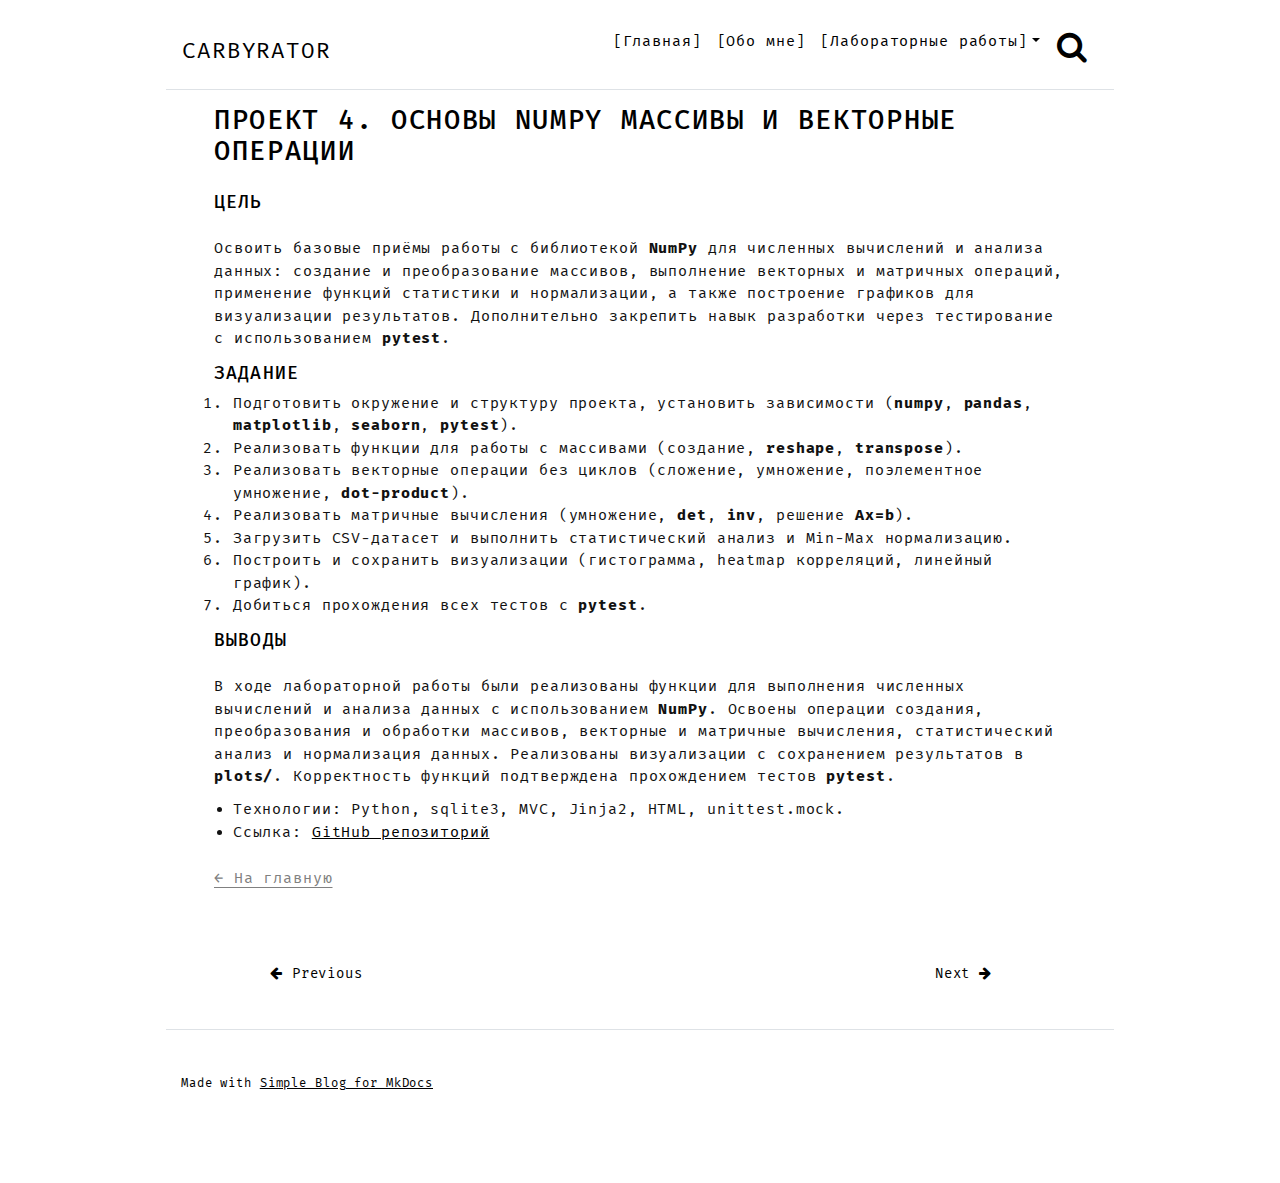
<file: docs/projects/LR-2/index.html>
<!doctype html>
<html data-bs-theme="">
    <head>
                <title>Проект 4. Основы NumPy массивы и векторные операции - carbyrator</title>

            <meta charset="utf-8">
            <meta http-equiv="X-UA-Compatible" content="IE=edge">
            <meta name="viewport" content="width=device-width, initial-scale=1.0">

            
            
            

            
                <link  rel="icon" type="image/x-icon" href="../../assets/img/favicon.ico">
            

        <script>var base_url = '../..';</script>
            <link rel="stylesheet" href="https://fonts.googleapis.com/css?family=Fira+Mono:400,700">
            <link rel="stylesheet" href="https://cdnjs.cloudflare.com/ajax/libs/font-awesome/4.7.0/css/font-awesome.min.css">

            <link rel="stylesheet" href="../../assets/css/bootstrap.min.css">
            <link rel="stylesheet" href="../../assets/css/root.min.css">
            <link rel="stylesheet" href="../../assets/css/main.min.css">
            <link rel="stylesheet" href="../../assets/css/media.min.css">
            <link rel="stylesheet" href="../../assets/css/mkdocstrings.min.css">
                <link href="../../stylesheets/extra.css" rel="stylesheet">
                <script src="../../search/main.js"></script>

            
                
            
          
    </head>

    <body>
        <div class="container py-3">
            <header>
                    <!-- block header -->
<nav class="navbar navbar-expand-xl border-bottom">
    <div class="container-fluid">
        

        
            <span class=" fs-4 title-color site-name" id="component-site-name" style="text-transform: uppercase;">carbyrator</span>
        

        <button class="navbar-toggler" type="button" data-bs-toggle="collapse" data-bs-target="#navbarsMenu"
            aria-controls="navbarsMenu" aria-expanded="false" aria-label="Toggle navigation">
            <span class="navbar-toggler-icon"></span>
        </button>

        <div class="collapse navbar-collapse flex-column ml-auto" id="navbarsMenu">
            <ul class="navbar-nav">

                <!-- block menu -->
                <li class="nav-item">
                    <!-- block menu -->
    
        <li class="nav-item" id="component-menu">
            <ul class="navbar-nav">
                        <li class="nav-item">
                            <a class="
                            nav-link text-gray text-decoration-none" href="../..">[Главная]</a>
                        </li>
                        <li class="nav-item">
                            <a class="
                            nav-link text-gray text-decoration-none" href="../../about/">[Обо мне]</a>
                        </li>
                        <li class="nav-item dropdown">
                            <a class=" active 
                            nav-link dropdown-toggle text-decoration-none" href="#" data-bs-toggle="dropdown">[Лабораторные работы]</a>
                            <ul class="dropdown-menu">
                                    <!-- block dropdown-menu -->
    <li>
        <a href="../" class="dropdown-item text-decoration-none ">Обзор</a>
    </li>
<!-- endblock -->
                                    <!-- block dropdown-menu -->
    <li>
        <a href="../lab1/" class="dropdown-item text-decoration-none ">Проект 1. Task Tracker (TODO-приложение)</a>
    </li>
<!-- endblock -->
                                    <!-- block dropdown-menu -->
    <li>
        <a href="../lab2/" class="dropdown-item text-decoration-none ">Проект 2. Оптимизация вычислений в Python</a>
    </li>
<!-- endblock -->
                                    <!-- block dropdown-menu -->
    <li>
        <a href="../lab3/" class="dropdown-item text-decoration-none ">Проект 3. CRUD-приложение с SQLite и MVC</a>
    </li>
<!-- endblock -->
                                    <!-- block dropdown-menu -->
    <li>
        <a href="./" class="dropdown-item text-decoration-none  active ">Проект 4. Основы NumPy массивы и векторные операции</a>
    </li>
<!-- endblock -->
                            </ul>
                        </li>
            </ul>
        </li>
<!-- endblock -->
                </li>
                <!-- endblock -->

                <!-- block search -->
                <li class="nav-item">
                    <a class="collapsed" data-bs-toggle="collapse" href="#collapseExample" role="button" aria-expanded="false" aria-controls="collapseExample">
                        <div class="md-search-icon">
                            <i class="fa fa-search" aria-hidden="true"></i>
                        </div>
                    </a>
                </li>
                <!--  endblock -->

                <!-- block source -->
                <li class="nav-item">
                    
                </li>
                <!--  endblock -->
            </ul>
        </div>
    </div>
</nav>
<!--  endblock -->
            </header>

            <main><!-- block search -->
<div class="collapse" id="collapseExample">
    <div role="search" class="search-box">
        <form id="rtd-search-form" class="wy-form" action="../../search.html" method="get">
            <input type="text" name="q" class="search-query"
            placeholder="Search docs" title="Type search term here" />
        </form>
    </div>
</div>
<!-- endblock -->

                
                        <!-- block content -->
<section class="container post" id="component-content">
    <article>
        <header>
            
                <h1 class=" title" id="component-title">Проект 4. Основы NumPy массивы и векторные операции</h1>
            
        </header>
        <p><section class="lab-report">
  <h3>Цель</h3>
  <p>
    Освоить базовые приёмы работы с библиотекой <strong>NumPy</strong> для численных вычислений и анализа данных:
    создание и преобразование массивов, выполнение векторных и матричных операций, применение функций статистики и
    нормализации, а также построение графиков для визуализации результатов. Дополнительно закрепить навык разработки
    через тестирование с использованием <strong>pytest</strong>.
  </p>

  <h3>Задание</h3>
  <ol>
    <li>Подготовить окружение и структуру проекта, установить зависимости (<strong>numpy</strong>, <strong>pandas</strong>, <strong>matplotlib</strong>, <strong>seaborn</strong>, <strong>pytest</strong>).</li>
    <li>Реализовать функции для работы с массивами (создание, <strong>reshape</strong>, <strong>transpose</strong>).</li>
    <li>Реализовать векторные операции без циклов (сложение, умножение, поэлементное умножение, <strong>dot-product</strong>).</li>
    <li>Реализовать матричные вычисления (умножение, <strong>det</strong>, <strong>inv</strong>, решение <strong>Ax=b</strong>).</li>
    <li>Загрузить CSV-датасет и выполнить статистический анализ и Min-Max нормализацию.</li>
    <li>Построить и сохранить визуализации (гистограмма, heatmap корреляций, линейный график).</li>
    <li>Добиться прохождения всех тестов с <strong>pytest</strong>.</li>
  </ol>

  <h3>Выводы</h3>
  <p>
    В ходе лабораторной работы были реализованы функции для выполнения численных вычислений и анализа данных с использованием
    <strong>NumPy</strong>. Освоены операции создания, преобразования и обработки массивов, векторные и матричные вычисления,
    статистический анализ и нормализация данных. Реализованы визуализации с сохранением результатов в <strong>plots/</strong>.
    Корректность функций подтверждена прохождением тестов <strong>pytest</strong>.
  </p>
</section>
<ul>
  <li>Технологии: Python, sqlite3, MVC, Jinja2, HTML, unittest.mock.</li>
  <li>Ссылка: <a href="https://github.com/carbyrator/python_2/tree/main/LR-2" target="_blank" rel="noopener">GitHub репозиторий</a></li>
</ul>
<p><a href="../../">← На главную</a></p></p>
    </article>
</section>
<!-- endblock -->
                
                
            </main>

            
                    <!-- block preview -->
    <div class="preview row row-cols-md-3 text-center pt-md-3" id="component-preview">
        <div class="col themed-grid-col">
            <a rel="prev" href="../lab3/" class="nav-link">
                <i class="fa fa-arrow-left"></i> Previous
            </a>
        </div>
        <div class="col themed-grid-col"></div>
        <div class="col themed-grid-col">
            <a rel="next" class="nav-link disabled">
                Next <i class="fa fa-arrow-right"></i>
            </a>
        </div>
    </div>
<!-- endblock -->
            

            
                    <!-- block footer -->
<footer class="pt-4 my-md-5 pt-md-5 border-top" id="component-footer">
    <div class="row">
        <div class="col-12 col-md">
                <!-- block copyright -->

    <small class="d-block mb-3">
        Made with
        <a href="https://github.com/FernandoCelmer/mkdocs-simple-blog" target="_blank" rel="noopener">
            Simple Blog for MkDocs
        </a>
    </small>

<!-- endblock -->
        </div>
    </div>
</footer>
<!-- endblock -->
            
        </div>

            <script src="../../assets/js/jquery-3.3.1.slim.min.js""></script>
            <script src="../../assets/js/bootstrap.bundle.min.js""></script>
            <script src="../../assets/js/main.min.js""></script>
                <script src="../../search/main.js" defer></script>

    </body>

</html>
</file>
<file: docs/stylesheets/extra.css>
/* Убираем левый сайдбар */
.bs-sidebar,
.col-md-3 {
  display: none !important;
}

/* Нормальная ширина страницы */
.col-md-9,
.col-md-12,
.container,
.container-fluid,
main,
.content,
article {
  width: 100% !important;
  max-width: 980px !important;
  margin: 0 auto !important;
  float: none !important;
  padding-left: 16px !important;
  padding-right: 16px !important;
  box-sizing: border-box !important;
}

/* Общий масштаб */
html {
  font-size: 15px !important;
}

body {
  font-size: 14px !important;
  line-height: 1.45 !important;
  color: #111 !important;
}

/* Заголовки */
h1 {
  font-size: 1.8rem !important;
  line-height: 1.15 !important;
  margin-top: 1rem !important;
  margin-bottom: 0.7rem !important;
}

h2 {
  font-size: 1.45rem !important;
  line-height: 1.2 !important;
  margin-top: 0.9rem !important;
  margin-bottom: 0.6rem !important;
}

h3 {
  font-size: 1.2rem !important;
  line-height: 1.25 !important;
  margin-top: 0.8rem !important;
  margin-bottom: 0.5rem !important;
}

/* Текст */
p,
li,
td,
th {
  font-size: 1rem !important;
  line-height: 1.5 !important;
}

ul,
ol {
  padding-left: 1.25rem !important;
  margin-bottom: 0.7rem !important;
}

p {
  margin-bottom: 0.7rem !important;
}

/* Inline code без чёрных плашек */
p code,
li code,
td code,
th code,
a code {
  background: transparent !important;
  color: #111 !important;
  border: none !important;
  box-shadow: none !important;
  text-decoration: none !important;
  padding: 0 !important;
  border-radius: 0 !important;
  font-size: 0.95em !important;
}

/* Убираем лишние псевдоэлементы */
code::before,
code::after,
pre::before,
pre::after,
.highlight::before,
.highlight::after {
  content: none !important;
  display: none !important;
}

/* Общая рамка блока кода */
pre,
.highlight,
.highlight pre {
  background: #ffffff !important;
  color: #111 !important;
  border: 1px solid #222 !important;
  border-radius: 6px !important;
  padding: 12px 14px !important;
  margin: 0.8rem 0 !important;
  box-shadow: none !important;
  overflow-x: auto !important;
  white-space: pre !important;
}

/* Код внутри блока */
pre code,
.highlight code,
.highlight pre code {
  display: block !important;
  background: transparent !important;
  color: #111 !important;
  border: none !important;
  box-shadow: none !important;
  text-decoration: none !important;
  padding: 0 !important;
  margin: 0 !important;
  font-size: 13px !important;
  line-height: 1.4 !important;
}

/* Убираем мусор от подсветки */
pre span,
code span,
.highlight span,
.highlight td,
.highlight tr {
  background: transparent !important;
  border: none !important;
  box-shadow: none !important;
  text-decoration: none !important;
}
</file>
<file: docs/assets/css/root.min.css>
:root{--text:#000;--title:#000;--primary:#000;--background:#fff;--color-black:#000;--color-white:#fff;--color-gray:#808080;--color-blue:#4051b5;--color-green:#4cae4f;--color-yellow:#f1dc15;--color-orange:#ffa724;--color-purple:#ab47bd;--color-red:#ff2c06}
</file>
<file: docs/assets/css/main.min.css>
@import url(root.min.css);code a,code a:focus,code a:hover,p a{color:var(--color-gray)!important}body,small{color:var(--text)}.centered,.wrapper,body{display:flex}body{background-color:var(--background);font-family:"Fira Mono",monospace;font-size:1.2em!important;line-height:1.8em}code{background-color:var(--primary);color:var(--background);padding:.4rem .8rem}code a,p a{text-underline-position:under}pre{margin:1.6rem 0 1rem;padding:1.6rem;overflow-x:auto;color:#e5e5e5;tab-size:2;font-size:.775em;line-height:30px}.underline,a,a:focus,a:hover,p a{text-decoration:underline}p a:focus,p a:hover{color:gray!important}.title-color,h1,h2,h3,h4,h5,h6{color:var(--title)}body,h1,h2,h3,h4,h5,h6{letter-spacing:.0625em}.navigation a,.pagination li{display:inline}.list ul,pre code{padding:0}.centered .about ul li a,.list ul li a,.navigation a,h1,h2,h3,h4,h5,h6{text-transform:uppercase}.centered .about ul li a,.navigation ul li a{margin-left:1rem;margin-right:1rem}.centered .about ul li a,.list ul li,.navigation a{font-size:1.6rem}.normal,body,p a{font-weight:400}.bold,.sidebar .nav>li>a,figcaption{font-weight:700}html{box-sizing:border-box;box-sizing:border-box;font-size:80%}code,pre{background-color:var(--primary)!important}main{margin-left:10%;margin-right:10%}img{max-width:100%;margin-left:auto;margin-right:auto}figcaption{font-size:75%;text-align:center}*,:after,:before{box-sizing:inherit}.blog-header{max-width:700px}.date{margin-top:5px}a{color:var(--text)!important}a:focus,a:hover{color:#5c5c5c;color:var(--primary)!important}p{margin:1.6rem 0}h1,h2,h3,h4,h5,h6{margin:3.2rem 0 1.6rem}h1{font-size:3.2rem;line-height:3.2rem}h2{font-size:2.8rem;line-height:2.8rem}h3{font-size:2.4rem;line-height:2.4rem}h4{font-size:2.2rem;line-height:2.2rem}h5{font-size:2rem;line-height:2rem}h6{font-size:1.4rem;line-height:1.4rem}blockquote{border-left:2px solid #dcdcdc;padding-left:1.6rem;font-style:italic}td,th{padding:1rem}table{overflow-x:auto!important;border-collapse:collapse;width:-webkit-fill-available!important}table td,table th{border:2px solid var(--primary)}table tr:first-child th{border-top:0}table tr:last-child td{border-bottom:0}table tr td:first-child,table tr th:first-child{border-left:0}table tr td:last-child,table tr th:last-child{border-right:0}.wrapper{flex-direction:column;min-height:100vh;width:100%}.container{margin:0 auto;max-width:140rem;width:100%;padding-left:2rem;padding-right:2rem}.navigation{height:6rem;width:100%}.navigation a{line-height:6rem;letter-spacing:.1rem}.navigation ul{list-style:none;margin-bottom:0;margin-top:0}.navigation ul li{float:left;margin:0;position:relative}.content{flex:1;margin-top:1.6rem;margin-bottom:3.2rem}.content article header{margin-top:3.2rem;margin-bottom:3.2rem}.content article header h1,.content article header h2{margin:0}.content article header h2{margin-top:1rem;font-size:1.8rem;color:#323232}.list ul{margin:3.2rem 0;list-style:none}.list ul li span{display:inline-block;text-align:right;width:25rem;margin-right:3rem}.centered .about,.centered .error,.footer,.nav-scroller .nav,.pagination,.pagination li,.search-query{text-align:center}.pagination{margin-top:6rem}.pagination li a span,.pagination li span{margin:0;text-align:center;width:3.2rem}.centered{height:100%;align-items:center;justify-content:center}.centered .about h1{margin-top:2rem;margin-bottom:.5rem}.centered .about h2{margin-top:1rem;margin-bottom:.5rem;font-size:2.4rem}.centered .about ul{list-style:none;margin:3rem 0 1rem;padding:0}.centered .about ul li{display:inline-block;position:relative}.centered .error h1{margin-top:2rem;margin-bottom:.5rem;font-size:4.6rem}.centered .error h2{margin-top:2rem;margin-bottom:3.2rem;font-size:3.2rem}.footer{height:6rem;width:100%;line-height:6rem}footer{padding:1rem!important}.float-right{float:right}.float-left{float:left}.bd-placeholder-img{font-size:1.125rem;text-anchor:middle;-webkit-user-select:none;-moz-user-select:none;user-select:none}.b-example-divider{height:3rem;background-color:rgba(0,0,0,.1);border:solid rgba(0,0,0,.15);border-width:1px 0;box-shadow:inset 0 .5em 1.5em rgba(0,0,0,.1),inset 0 .125em .5em rgba(0,0,0,.15)}.b-example-vr{flex-shrink:0;width:1.5rem;height:100vh}.bi{vertical-align:-.125em;fill:currentColor}.nav-scroller{position:relative;z-index:2;height:2.75rem;overflow-y:hidden}.nav-scroller .nav{display:flex;flex-wrap:nowrap;padding-bottom:1rem;margin-top:-1px;overflow-x:auto;white-space:nowrap;-webkit-overflow-scrolling:touch}.fa:hover{opacity:.5}.navbar-collapse{align-items:end}.md-source{-webkit-backface-visibility:hidden;backface-visibility:hidden;display:block;font-size:18px;line-height:1.2;white-space:nowrap}.search-query{margin-top:2%;width:100%}.md-search-icon,.md-source-repo-icon{display:inline-block;vertical-align:middle;margin-right:10px;margin-left:10px;font-size:xx-large}.md-source-repo-text{display:flex;font-size:14px;text-align:left;gap:.4rem;list-style-type:none;margin:.1rem 0 0;opacity:.75;overflow:hidden;padding:0;width:100%}.md-source-repo-url,.menu-button{display:inline-block;vertical-align:middle;overflow:hidden;white-space:nowrap}.md-source-repo-url{max-width:calc(100% - 1.2rem);width:15em;text-overflow:ellipsis;font-size:16px;text-align:left}.logo{width:50px;margin:10px}.normal{font-style:normal;text-decoration:none}.italic{font-style:italic}.scratched{text-decoration:line-through}.overline{text-decoration:overline}.dropdown-menu{color:var(--background);background-color:var(--background);border-color:var(--primary)}.dropdown-item.active,.dropdown-item:active,.dropdown-item:hover{color:var(--background)!important;background-color:var(--primary)!important}.sidebar{height:100%;width:100%;color:#000!important;background-color:#f1f1f1!important}.bar-block .bar-item{width:100%;display:block;padding:8px 16px;text-align:left;border:none;white-space:normal;float:none;outline:0}.menu-button{border:none;padding:8px 16px;text-decoration:none;color:inherit;background-color:inherit;text-align:center;cursor:pointer}.menu-button:hover{color:#000!important;background-color:#ccc!important}.preview{padding-top:50px!important}.sidebar{background-color:var(--background)!important;margin-top:3.2rem}.sidebar .nav{align-self:flex-start!important}.sidebar .nav .nav>li>a{font-weight:400;font-size:medium}.quote{margin-top:2rem!important;margin-bottom:2rem!important;border:.075rem solid #9e9e9e;padding:1rem;background-color:#9e9e9e1a}.quote::open{width:fit-content}.highlight{overflow-x:auto}
</file>
<file: docs/assets/css/media.min.css>
@import url(root.min.css);@media only screen and (min-device-width:320px) and (max-device-width:480px){.centered .about ul li a,.list ul li,.navigation a{font-size:1.4rem}body{font-size:1em;line-height:1.6em}h1{font-size:2.8rem;line-height:2.8rem}h2{font-size:2.4rem;line-height:2.4rem}.centered .about h2,h3{font-size:2rem}h3{line-height:2rem}h4{font-size:1.8rem;line-height:1.8rem}.content article header h2,h5{font-size:1.6rem}h5{line-height:1.6rem}.list ul li{margin:1.6rem 0}.list ul li span{display:block;text-align:left}.centered .error h1{font-size:3.2rem}.centered .error h2{font-size:2.8rem}}@media (min-width:768px){.bd-placeholder-img-lg{font-size:3.5rem}}@media all and (min-width:992px){.dropdown-menu li{position:relative}.nav-item .submenu{display:none;position:absolute;left:100%;top:-7px}.nav-item .submenu-left{right:100%;left:auto}.dropdown-menu>li:hover{background-color:#f1f1f1}.dropdown-menu>li:hover>.submenu{display:block}}@media (max-width:991px){.dropdown-menu .dropdown-menu{margin-left:.7rem;margin-right:.7rem;margin-bottom:.5rem}}@media only screen and (max-width:780px){a,code,h1,h2,h3,h4,h5,h6,li,p,small{margin-top:0!important;margin-bottom:0!important}h1,h2,h3,h4,h5,h6,p{margin-top:1rem!important;margin-bottom:1rem!important}.site-name{font-size:14px!important}.title,h1,h2,h3,h4,h5,h6{font-size:18px!important}.container{padding-left:1%!important;padding-right:1%!important}main{margin-left:0!important;margin-right:0!important;line-height:1.8!important}a,code,li,p,small{font-size:12px!important}}@media only screen and (max-width:1200px){.source-detail{margin-top:10px;padding:15px;border-top:solid;border-color:#e8e8e8;border-color:var(--primary)}a,code,li,p,small{font-size:12px!important}main{margin-left:0!important;margin-right:0!important;line-height:1.8!important}}
</file>
<file: docs/assets/css/mkdocstrings.min.css>
a code.doc-symbol-attribute,a code.doc-symbol-class,a code.doc-symbol-function,a code.doc-symbol-method,code.doc-symbol-attribute,code.doc-symbol-class,code.doc-symbol-function,code.doc-symbol-method{color:var(--color-white);background-color:var(--background)}.quote{margin-top:2rem!important;margin-bottom:2rem!important;border:.075rem solid #9e9e9e;padding:1rem;background-color:#9e9e9e1a}.quote::open{width:fit-content}
</file>
